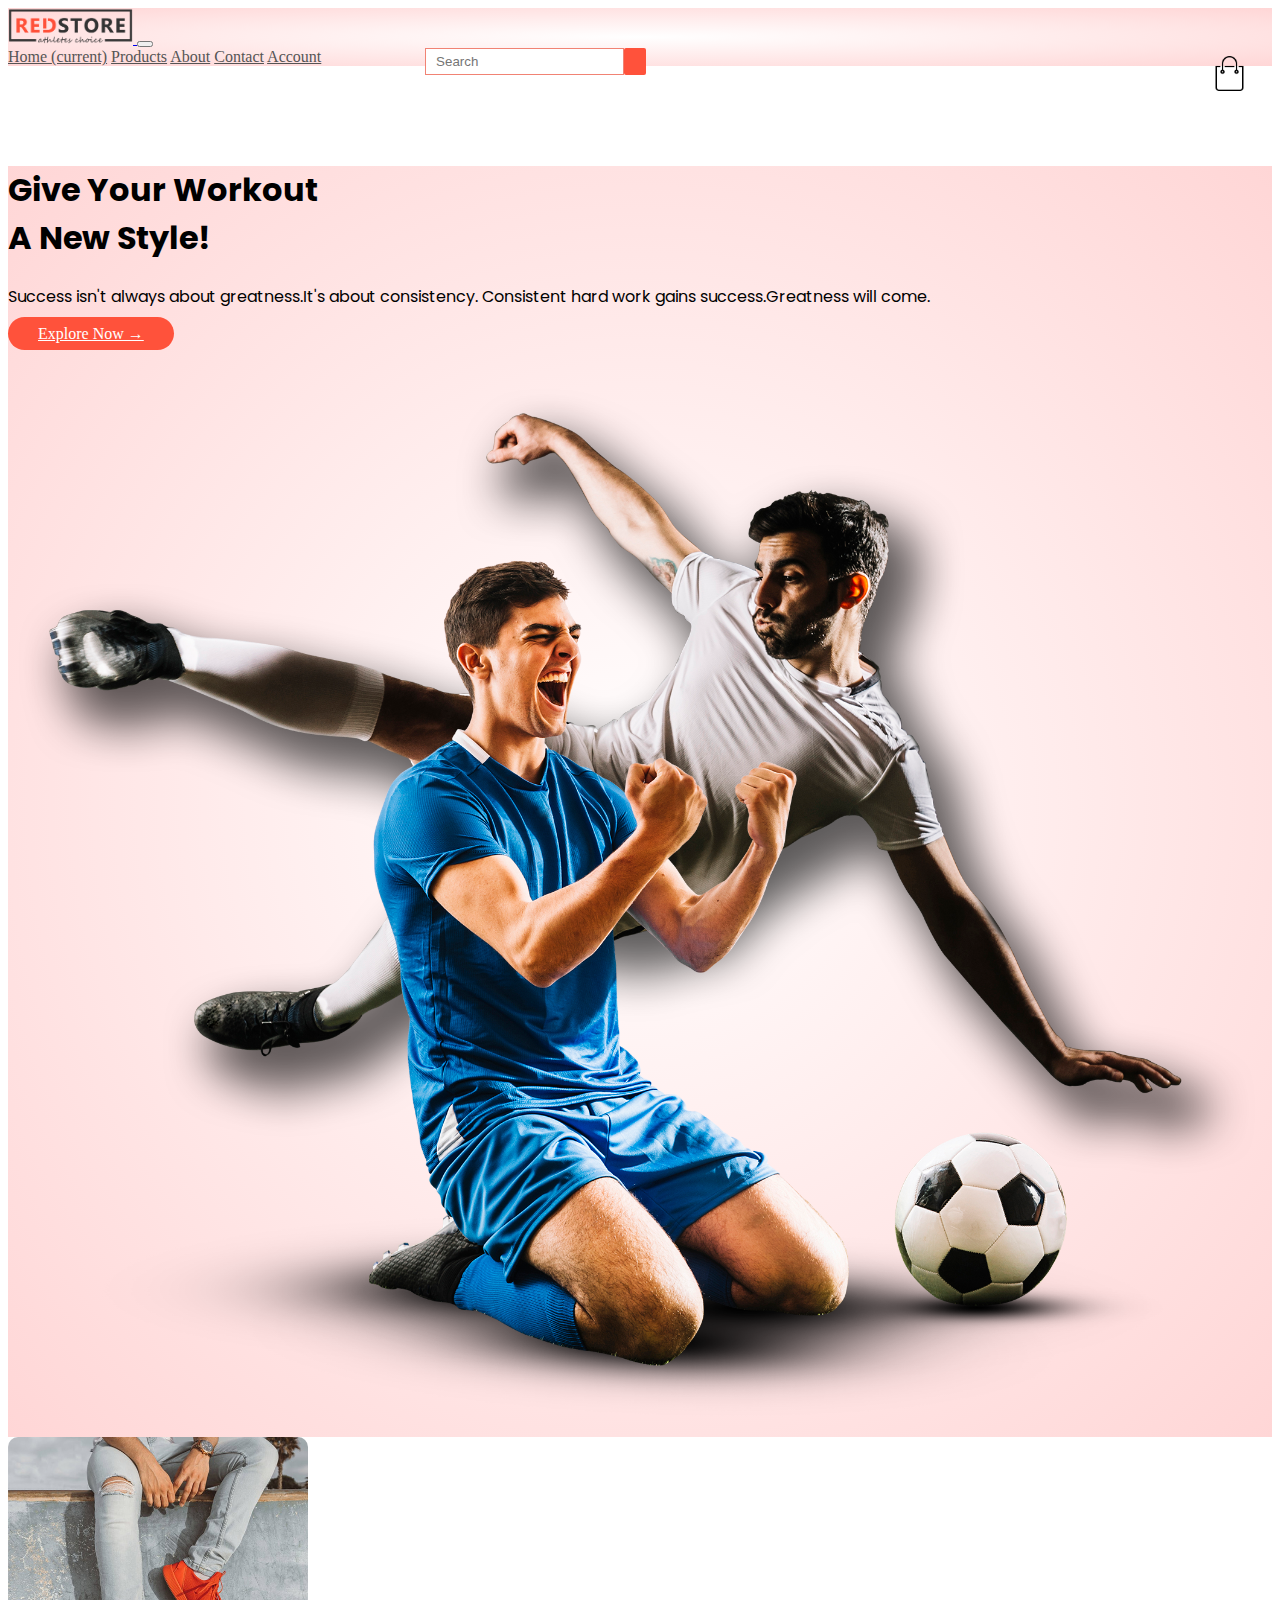
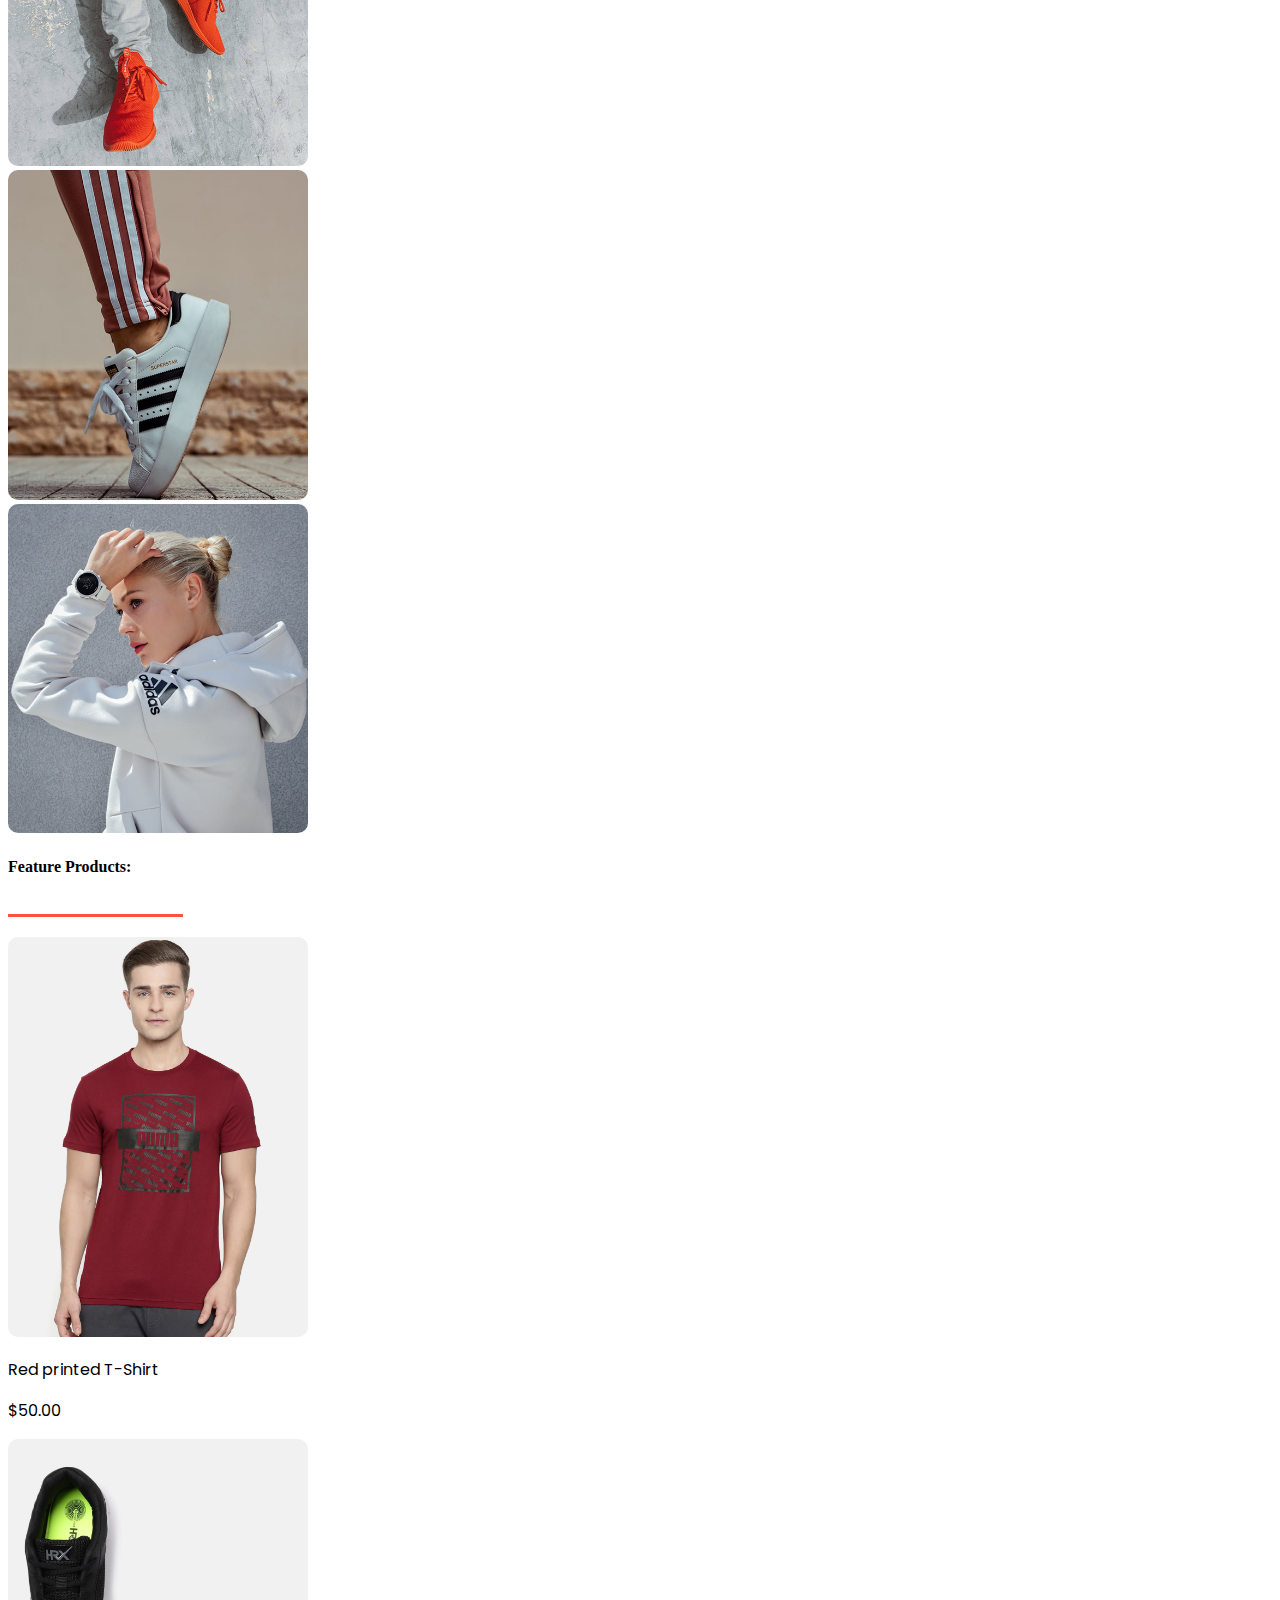
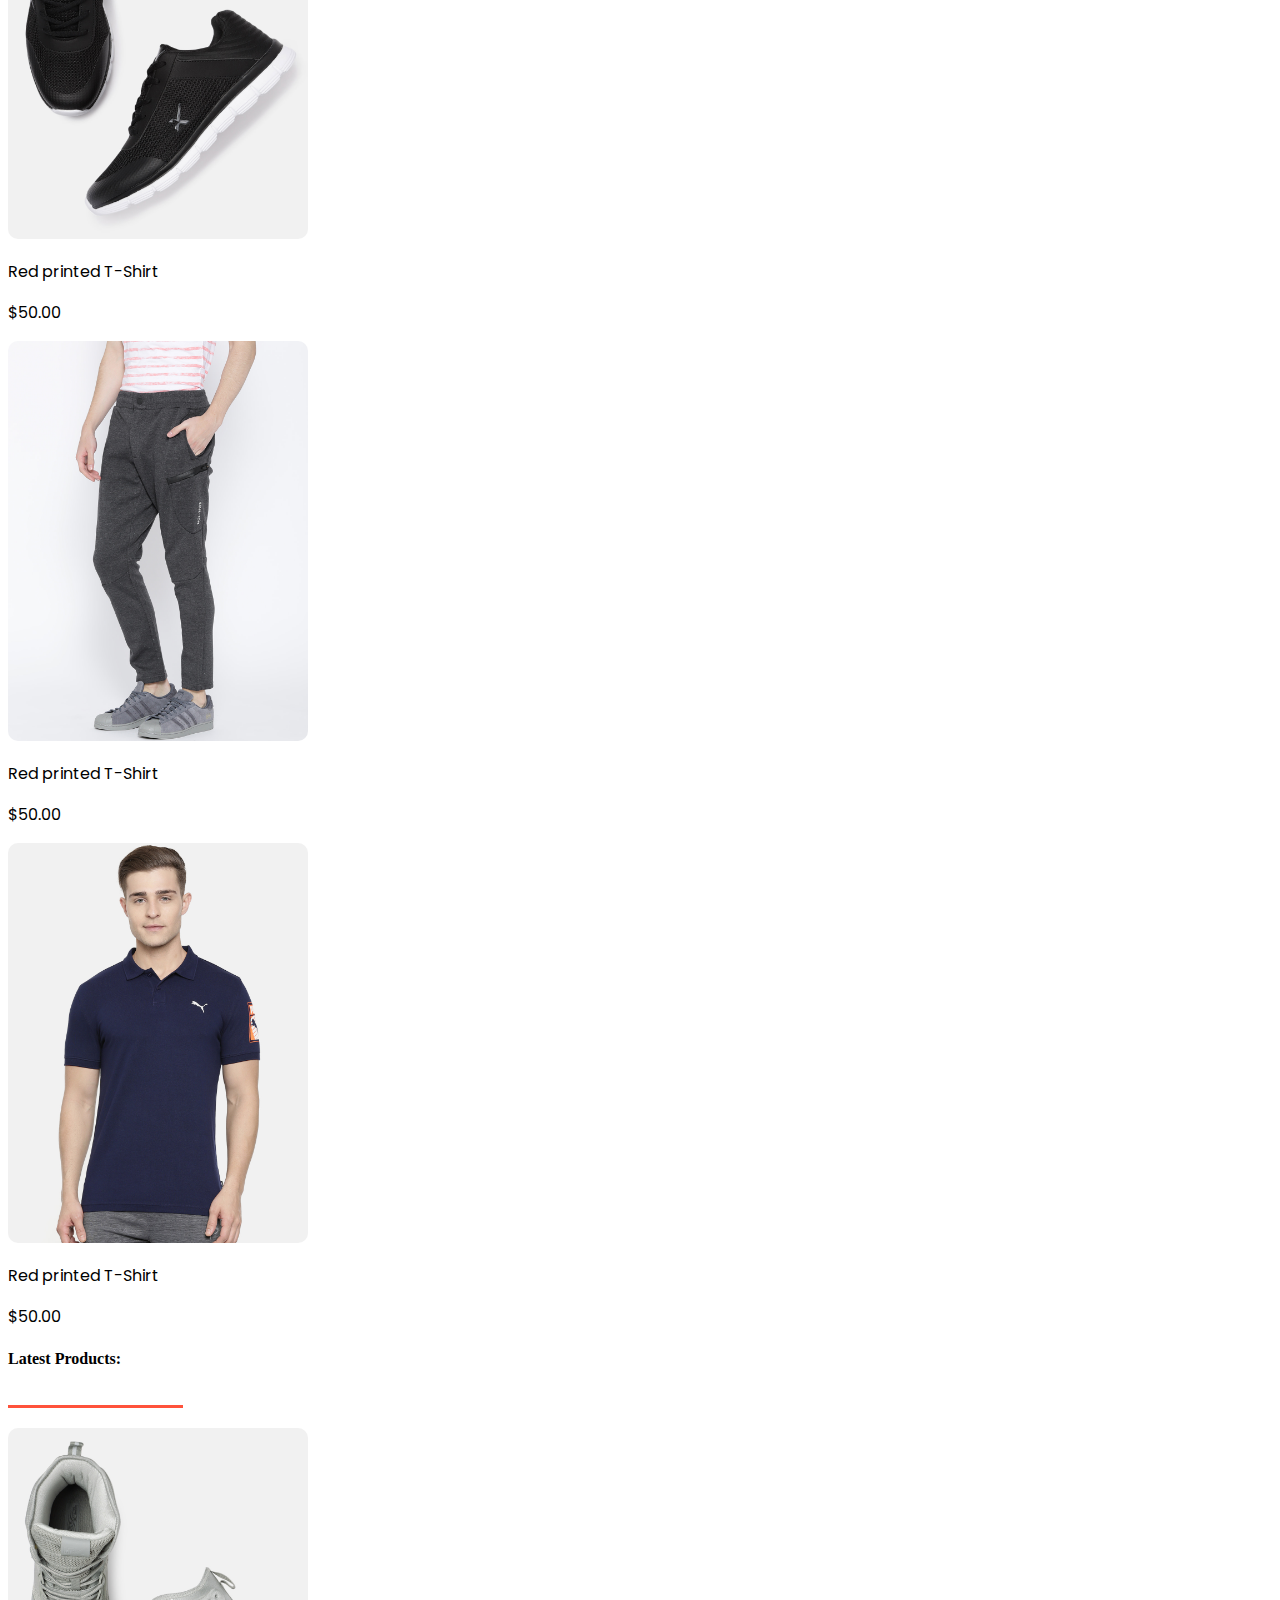
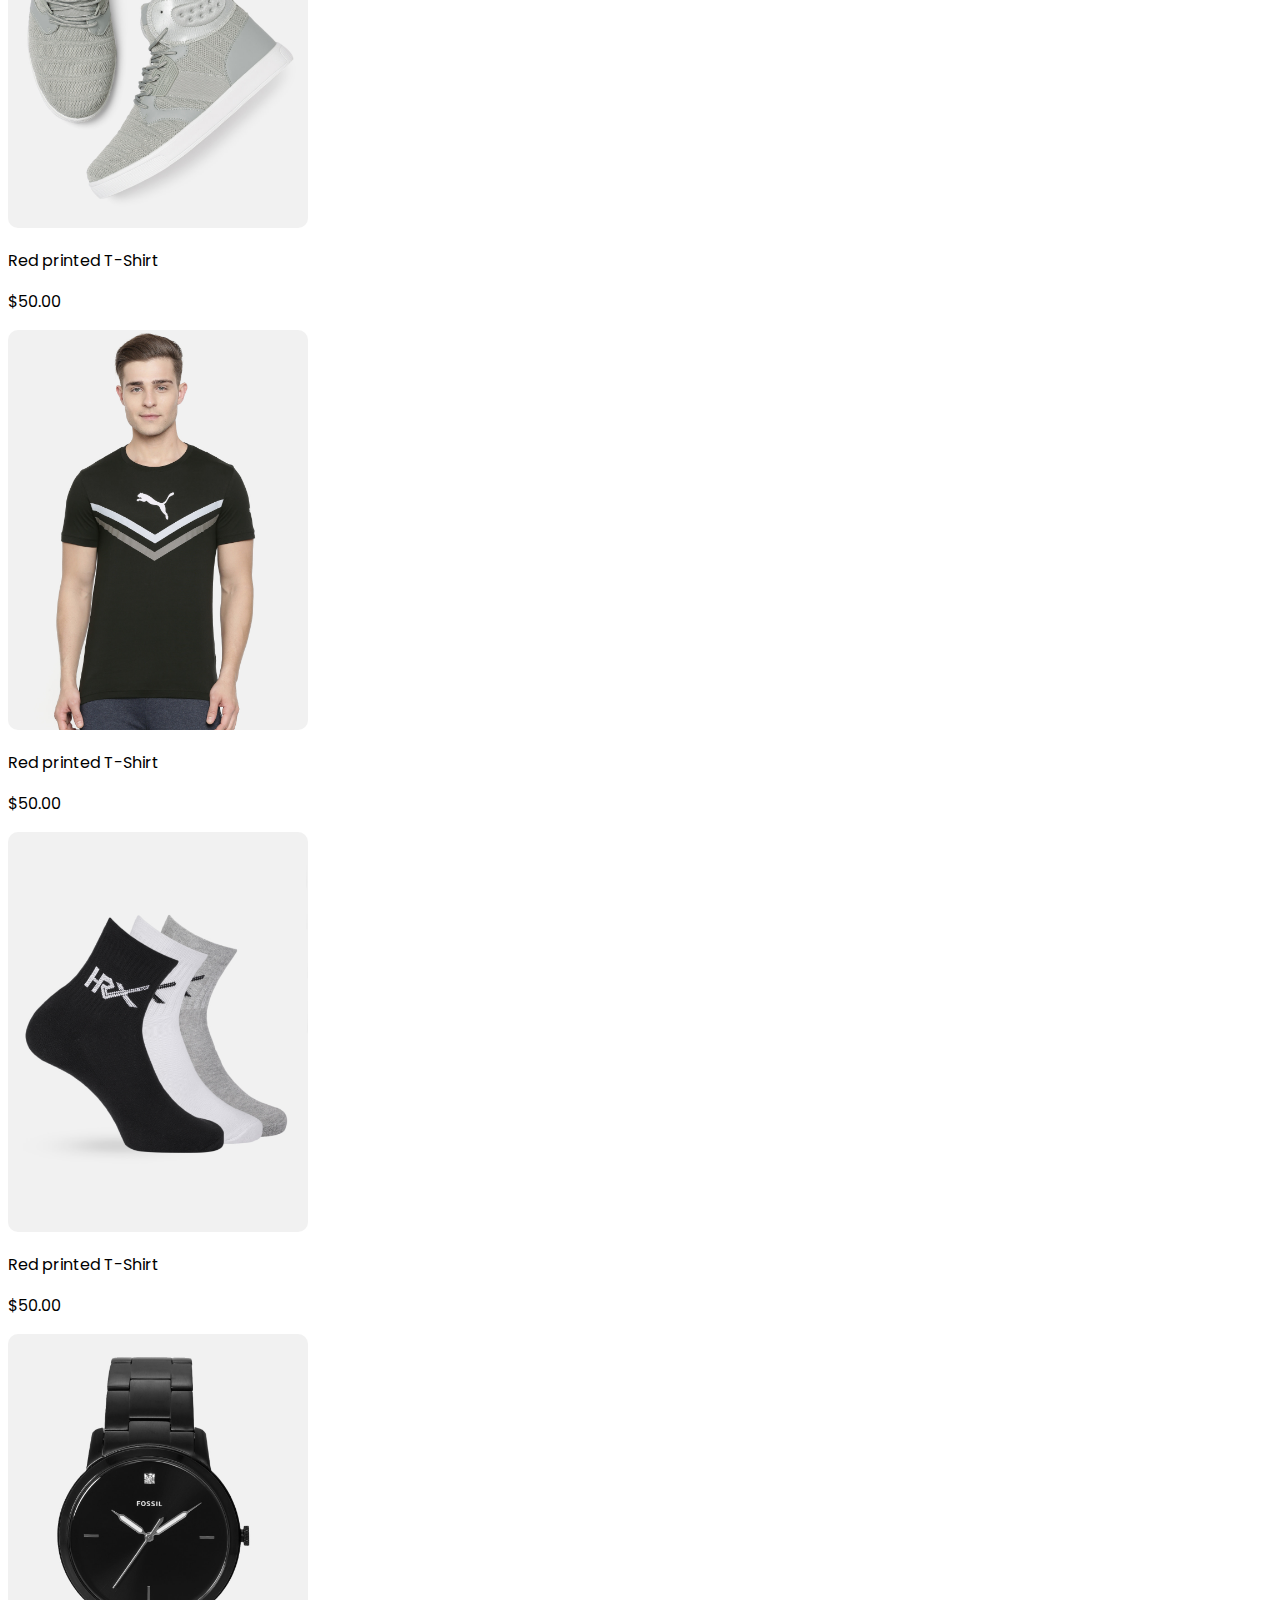
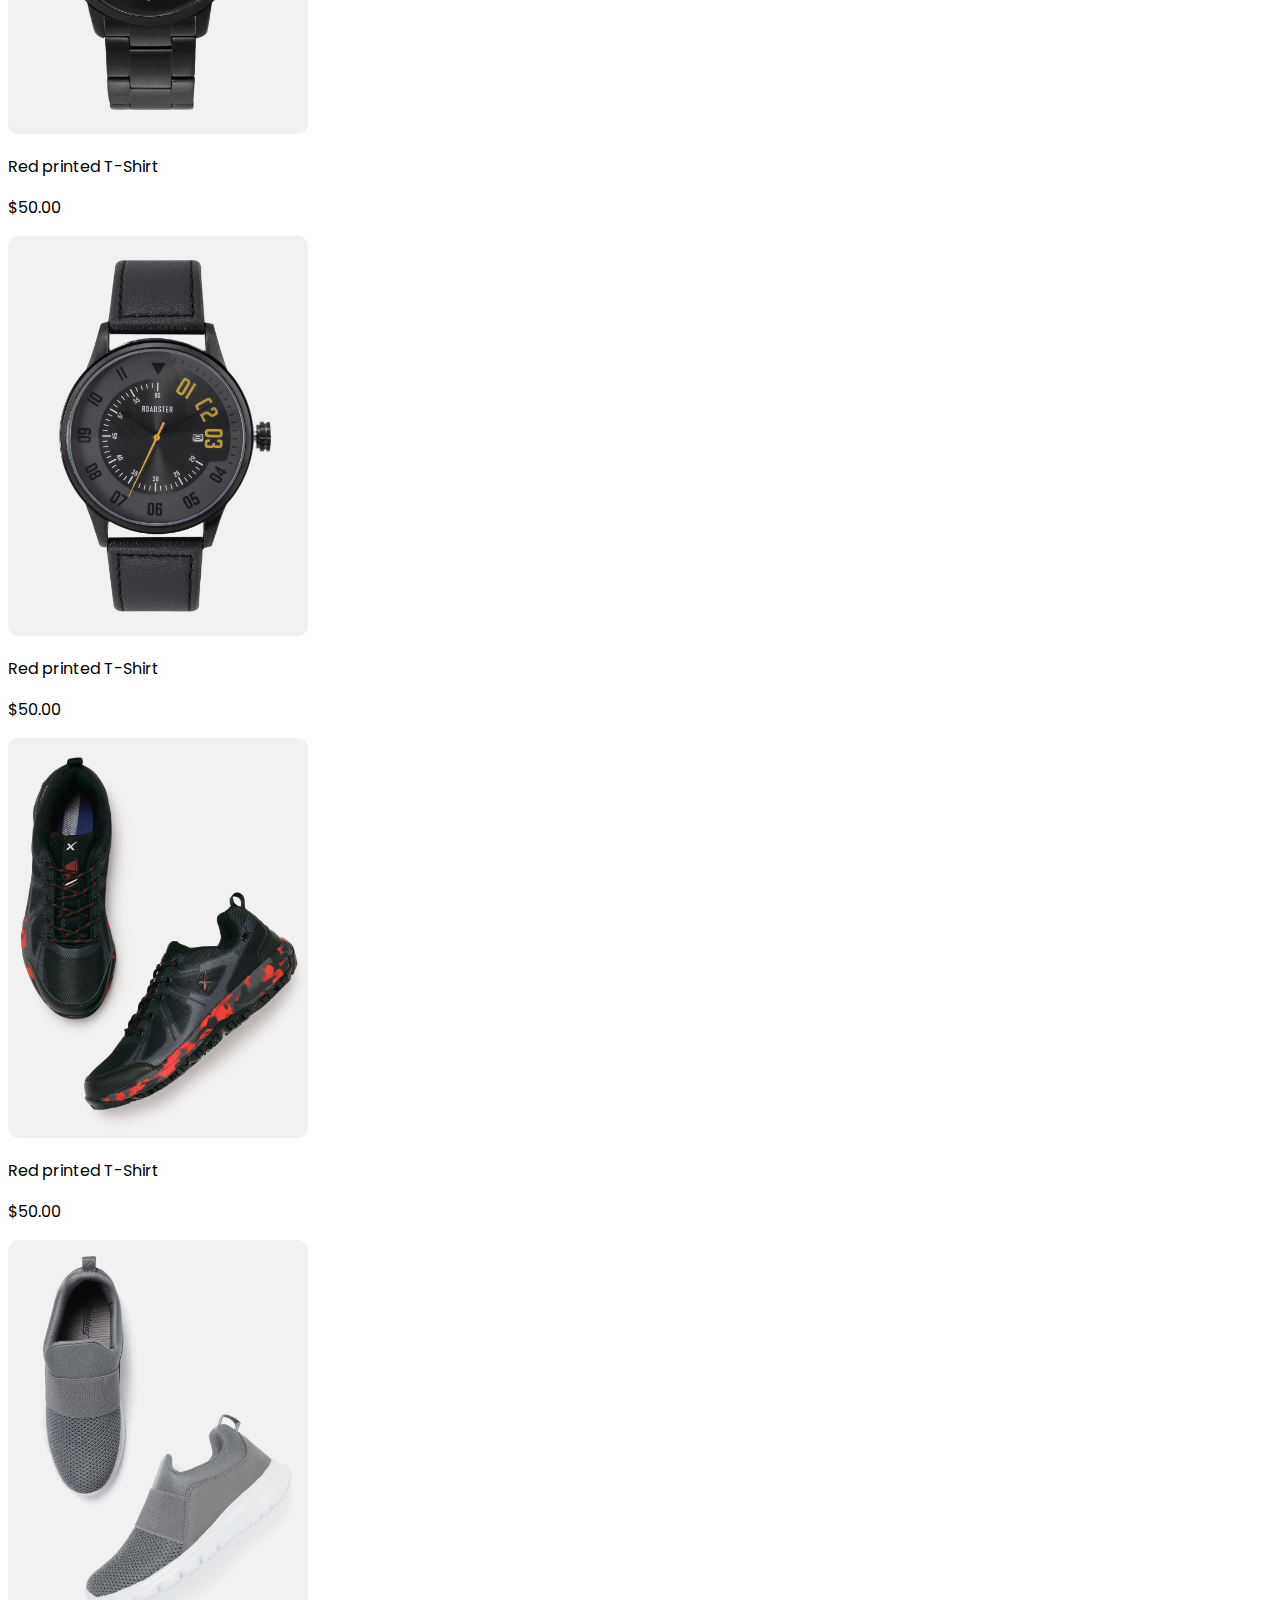
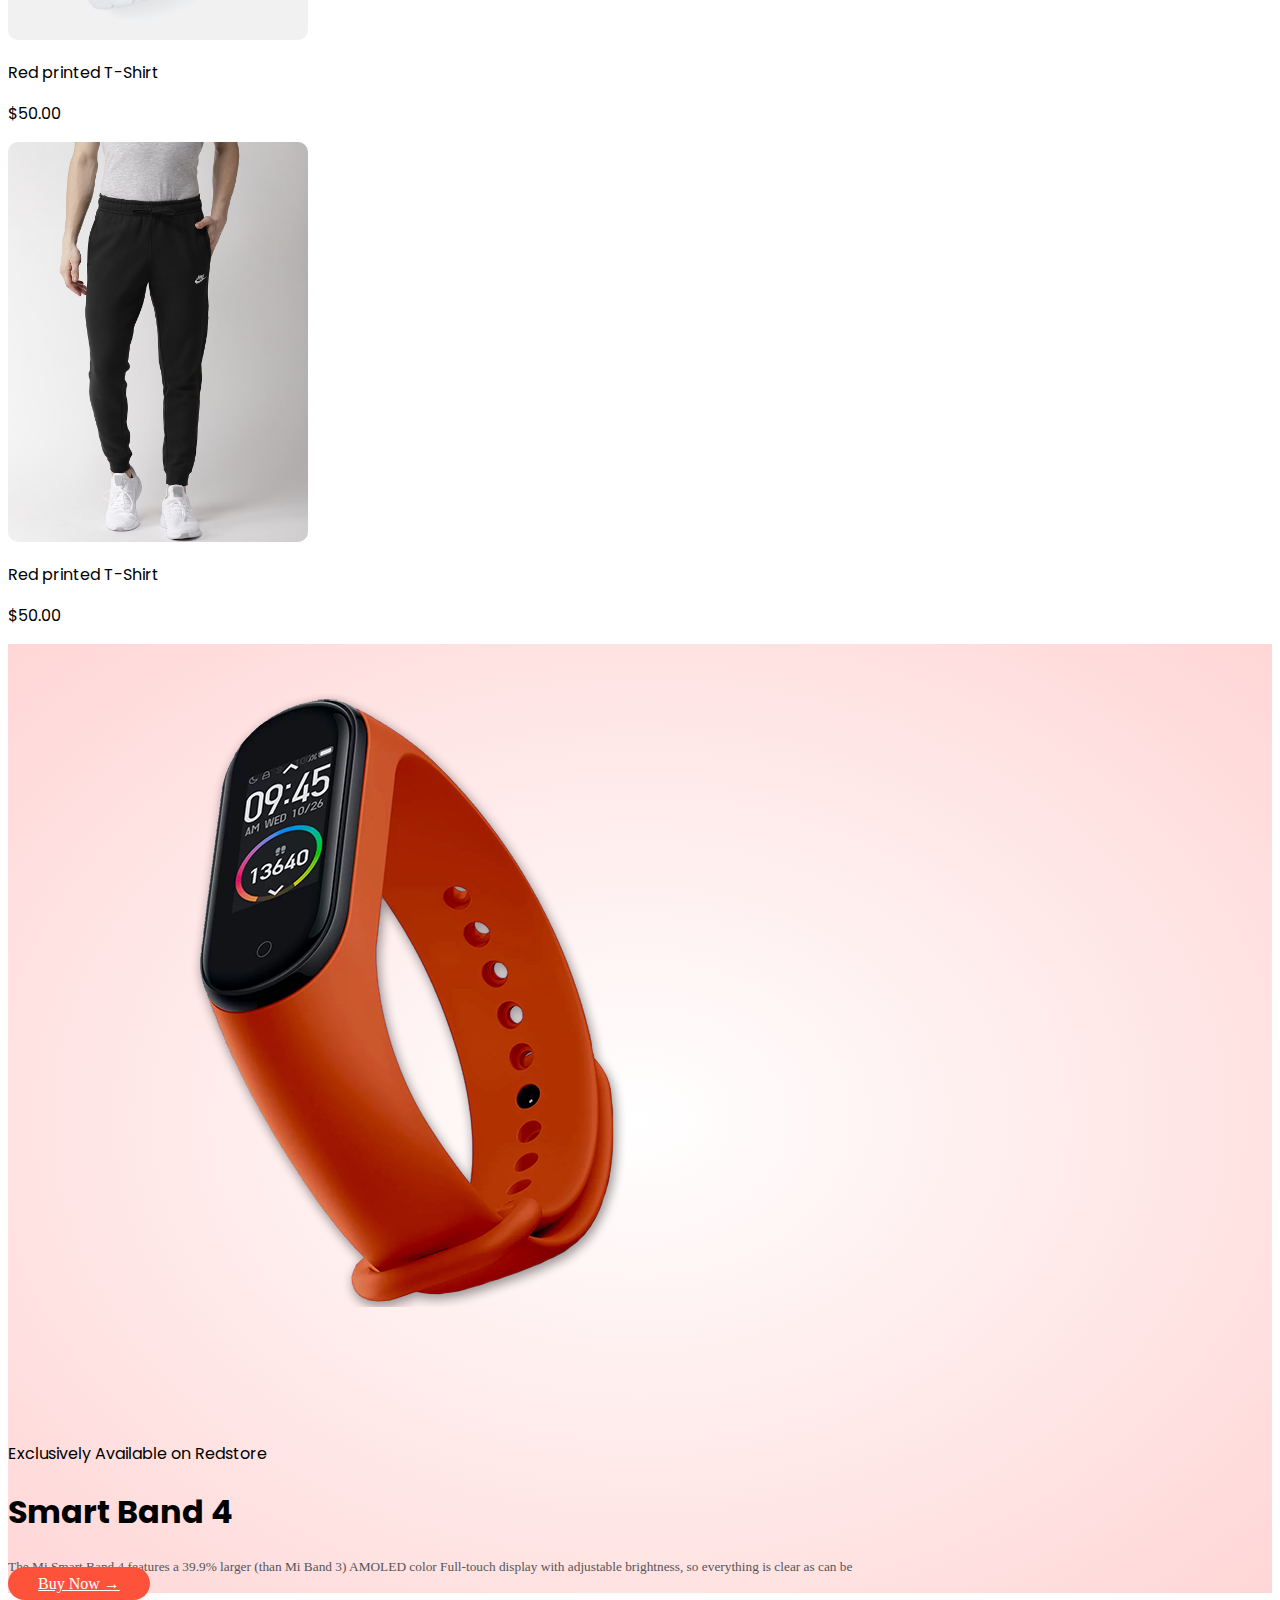
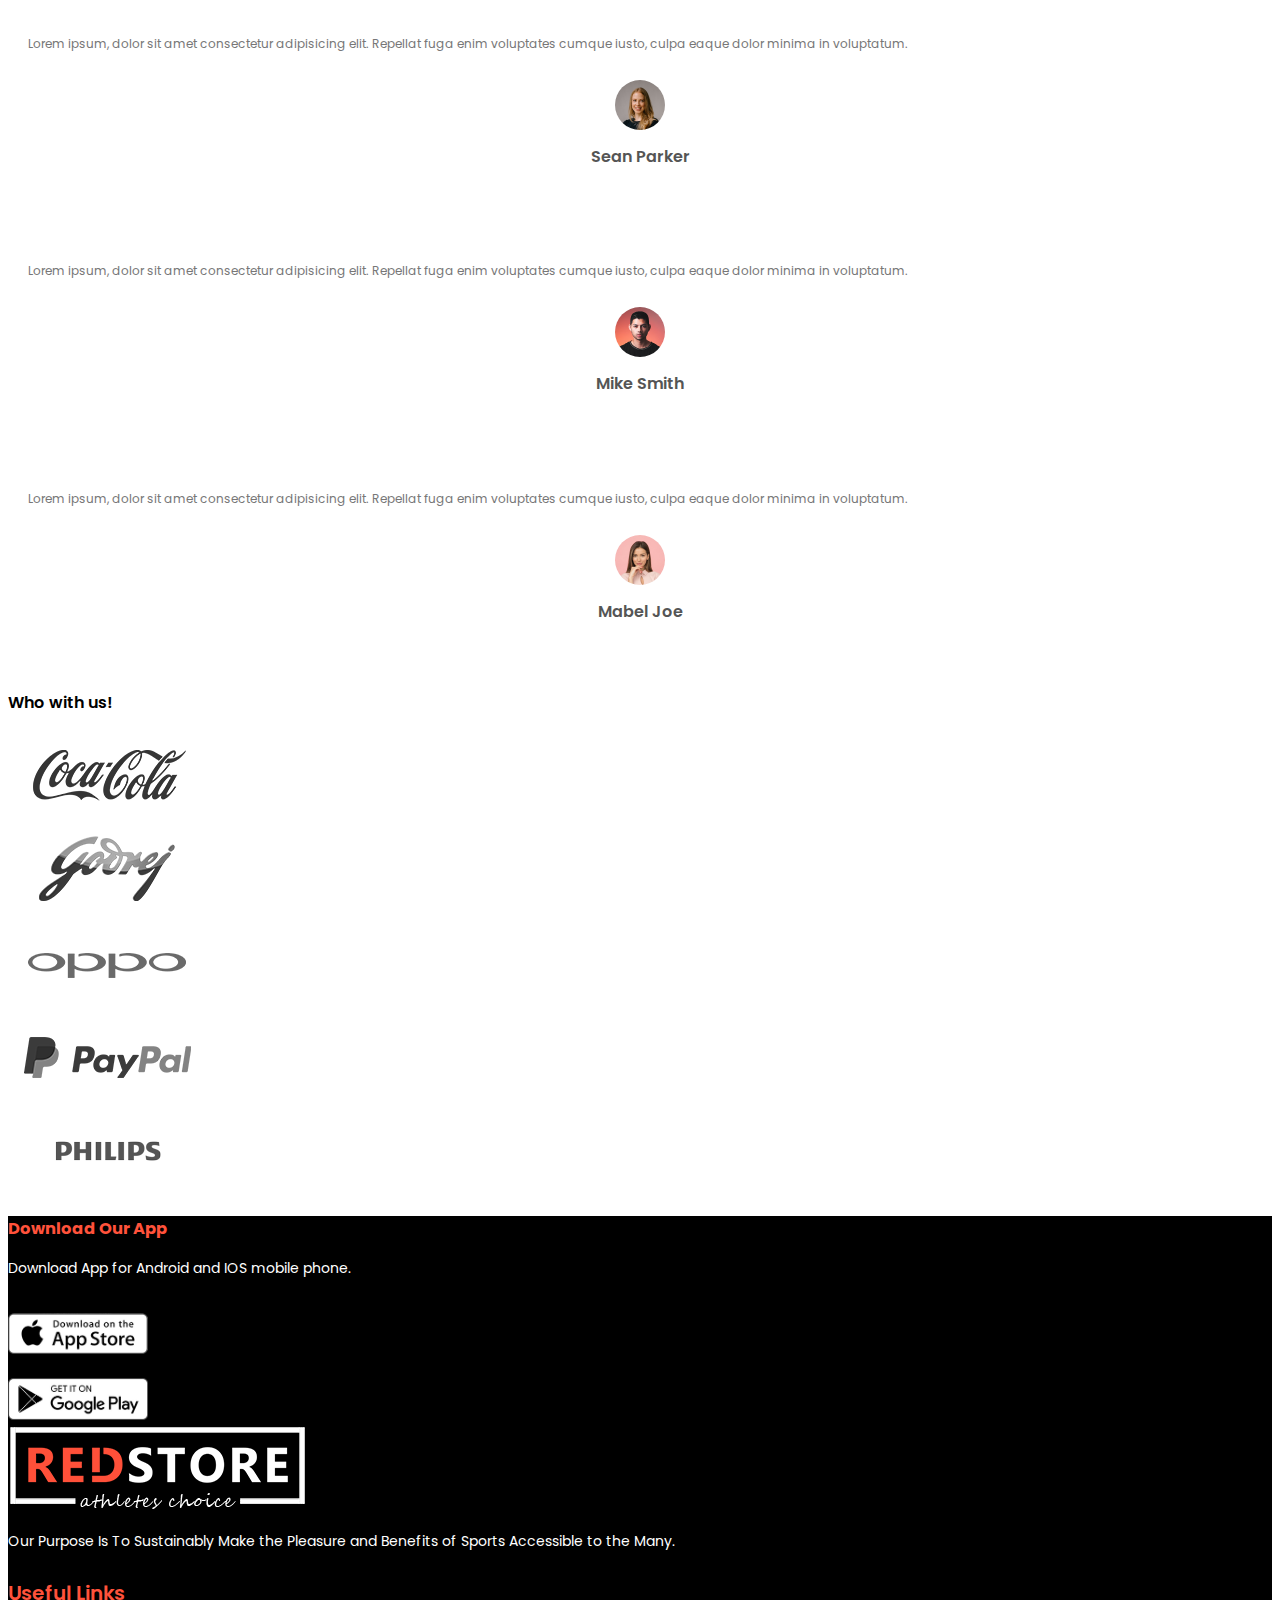
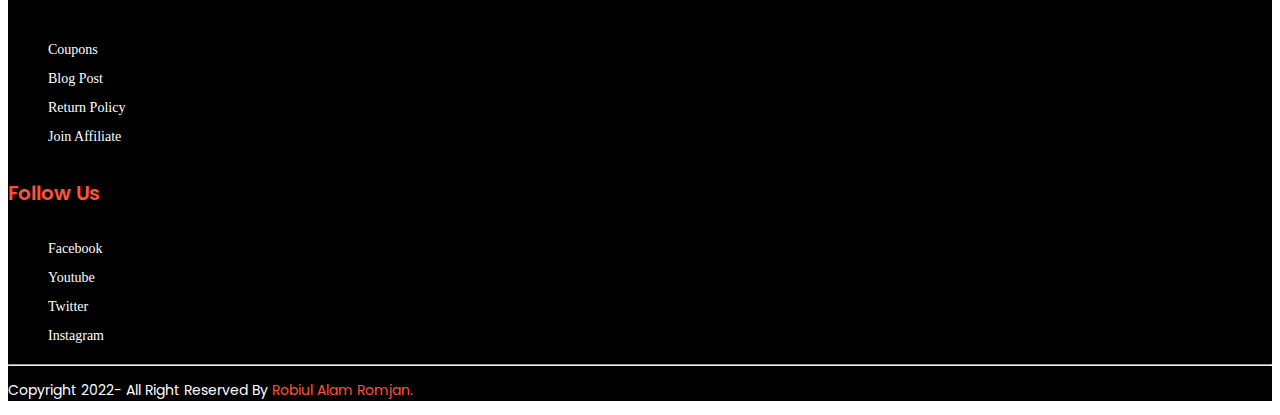
<file: index.html>
<!doctype html>
<html lang="en">
  <head>
    <!-- Required meta tags -->
    <meta charset="utf-8">
    <meta name="viewport" content="width=device-width, initial-scale=1">

    <!-- Bootstrap CSS -->
    <link rel="stylesheet" href="https://stackpath.bootstrapcdn.com/bootstrap/5.0.0-alpha1/css/bootstrap.min.css" integrity="sha384-r4NyP46KrjDleawBgD5tp8Y7UzmLA05oM1iAEQ17CSuDqnUK2+k9luXQOfXJCJ4I" crossorigin="anonymous">
    
    <!-- Font-awesome link -->
    <link rel="stylesheet" href="https://cdnjs.cloudflare.com/ajax/libs/font-awesome/6.1.2/css/all.min.css" integrity="sha512-1sCRPdkRXhBV2PBLUdRb4tMg1w2YPf37qatUFeS7zlBy7jJI8Lf4VHwWfZZfpXtYSLy85pkm9GaYVYMfw5BC1A==" crossorigin="anonymous" referrerpolicy="no-referrer" />
    

    <!-- Custom CSS -->
    <link rel="stylesheet" href="./style.css">
    <link rel="stylesheet" href="./responsive.css">

    <title>Ecommerce Website</title>
  </head>
  <body>

    <!-- /* --------------------------------Home section----------------------------------- */ -->
   <section class="home-section sticky-top">
    <div class="row">
       <div class="col-lg-12">
        <nav class="navbar navbar-expand-lg navbar-light">
            <div class="container">
              <a class="navbar-brand" href="index.html">
                  <img src="./images/logo.png" alt="" width="125px">
              </a>

              <div class="search-btn">
                  <input type="search" class="input-control rounded" placeholder="Search" />
                  <span class=" border-0" id="search-addon">
                    <i class="fas fa-search"></i>
                  </span>
              </div>
             
              <button class="navbar-toggler" type="button" data-toggle="collapse" data-target="#navbarNavAltMarkup" aria-controls="navbarNavAltMarkup" aria-expanded="false" aria-label="Toggle navigation">
                <span class="navbar-toggler-icon"></span>
              </button>
              <div class="collapse navbar-collapse" id="navbarNavAltMarkup">
                <div class="navbar-nav ml-auto">
                  <a class="nav-item nav-link active" href="index.html">Home <span class="sr-only">(current)</span></a>
                  <a class="nav-item nav-link" href="allproduct.html">Products</a>
                  <a class="nav-item nav-link" href="about.html">About</a>
                  <a class="nav-item nav-link" href="contact.html">Contact</a>
                  <a class="nav-item nav-link" href="account.html">Account</a>  
                </div>
              </div>
            </div>

             <div class="menu-chart">
              <a href="shoping-chart.html"><img  src="./images/cart.png"  alt=""/></a>
             </div>
            </nav>
       </div>
    </div>
   </section>
    <section class="home-section">
            <div class="row">
                <div class="col-lg-12">
         
                    <div class="container home-content">
                      <div class="row py-5">
                            <div class="col-lg-6 col-md-6 col-sm-12">
                                <div class="home-left-content">
                                    <h1>Give Your Workout <br> A New Style!</h1>
                                    <p class="font-italic mt-3">Success isn't always about greatness.It's about consistency. Consistent hard work gains success.Greatness will come.</p>
                                    <a class="btn mt-3" href="single-product-detail.html">Explore Now &#8594; </a>
                                </div>
                            </div>
                            <div class="col-lg-6 col-md-6 col-sm-12">
                                <div class="home-right-content">
                                    <img src="./images/image1.png" alt="" width="100%">
                                </div>
                            </div>
                        </div>
                    </div>

                </div>
            </div>
    </section>


    <!-- /* --------------------------------Featured catagory----------------------------------- */ -->

    <section class="catagory-section py-5" id="product">
        <div class="container">
          <div class="row">
            <div class="col-lg-4 col-md-4 col-sm-6">
                <img src="./images/category-1.jpg" alt="">
            </div>
            <div class="col-lg-4 col-md-4 col-sm-6">
                <img src="./images/category-2.jpg" alt="">
            </div>
            <div class="col-lg-4 col-md-4 col-sm-6">
                <img src="./images/category-3.jpg" alt="">
            </div>

            <div class="row featured-products text-center py-5 mt-4">
                <div class="featured-title">
                    <h4>Feature Products:</h4>
                    <div class="under-title">
                        <p></p>
                    </div>
                </div>
                <div class="col-lg-3 col-md-4 col-sm-6 mt-5">
                    <div class="single-featured-product">
                        <img src="./images/product-1.jpg" alt="">
                        <p class="m-0">Red printed T-Shirt</p>
                        <div class="rating">
                            <i class="fa fa-star" aria-hidden="true"></i>
                            <i class="fa fa-star" aria-hidden="true"></i>
                            <i class="fa fa-star" aria-hidden="true"></i>
                            <i class="fa fa-star" aria-hidden="true"></i>
                            <i class="fa-solid fa-star-half-stroke"></i>
                        </div>
                        <p>$50.00</p>
                    </div>
                </div>
                <div class="col-lg-3 col-md-4 col-sm-6 mt-5">
                    <div class="single-featured-product">
                        <img src="./images/product-2.jpg" alt="">
                        <p class="m-0">Red printed T-Shirt</p>
                        <div class="rating">
                            <i class="fa fa-star" aria-hidden="true"></i>
                            <i class="fa fa-star" aria-hidden="true"></i>
                            <i class="fa fa-star" aria-hidden="true"></i>
                            <i class="fa fa-star" aria-hidden="true"></i>
                            <i class="fa fa-star" aria-hidden="true"></i>              
                        </div>
                        <p>$50.00</p>
                    </div>
                </div>
                <div class="col-lg-3 col-md-4 col-sm-6 mt-5">
                    <div class="single-featured-product">
                        <img src="./images/product-3.jpg" alt="">
                        <p class="m-0">Red printed T-Shirt</p>
                        <div class="rating">
                            <i class="fa fa-star" aria-hidden="true"></i>
                            <i class="fa fa-star" aria-hidden="true"></i>
                            <i class="fa fa-star" aria-hidden="true"></i>
                            <i class="fa fa-star" aria-hidden="true"></i>
                        </div>
                        <p>$50.00</p>
                    </div>
                </div>
                <div class="col-lg-3 col-md-4 col-sm-6 mt-5">
                    <div class="single-featured-product">
                        <img src="./images/product-4.jpg" alt="">
                        <p class="m-0">Red printed T-Shirt</p>
                        <div class="rating">
                            <i class="fa fa-star" aria-hidden="true"></i>
                            <i class="fa fa-star" aria-hidden="true"></i>
                            <i class="fa fa-star" aria-hidden="true"></i>
                            <i class="fa fa-star" aria-hidden="true"></i>
                            <i class="fa-solid fa-star-half-stroke"></i>
                        </div>
                        <p>$50.00</p>
                    </div>
                </div>
            </div>

            <div class="row featured-products latest-products text-center py-5 mt-4">
                <div class="featured-title">
                    <h4>Latest Products:</h4>
                    <div class="under-title">
                        <p></p>
                    </div>
                </div>
                <div class="col-lg-3 col-md-4 col-sm-6 mt-5">
                    <div class="single-featured-product">
                        <img src="./images/product-5.jpg" alt="">
                        <p class="m-0">Red printed T-Shirt</p>
                        <div class="rating">
                            <i class="fa fa-star" aria-hidden="true"></i>
                            <i class="fa fa-star" aria-hidden="true"></i>
                            <i class="fa fa-star" aria-hidden="true"></i>
                            <i class="fa fa-star" aria-hidden="true"></i>
                            <i class="fa-solid fa-star-half-stroke"></i>
                        </div>
                        <p>$50.00</p>
                    </div>
                </div>
                <div class="col-lg-3 col-md-4 col-sm-6 mt-5">
                    <div class="single-featured-product">
                        <img src="./images/product-6.jpg" alt="">
                        <p class="m-0">Red printed T-Shirt</p>
                        <div class="rating">
                            <i class="fa fa-star" aria-hidden="true"></i>
                            <i class="fa fa-star" aria-hidden="true"></i>
                            <i class="fa fa-star" aria-hidden="true"></i>
                            <i class="fa fa-star" aria-hidden="true"></i>
                            <i class="fa fa-star" aria-hidden="true"></i>              
                        </div>
                        <p>$50.00</p>
                    </div>
                </div>
                <div class="col-lg-3 col-md-4 col-sm-6 mt-5">
                    <div class="single-featured-product">
                        <img src="./images/product-7.jpg" alt="">
                        <p class="m-0">Red printed T-Shirt</p>
                        <div class="rating">
                            <i class="fa fa-star" aria-hidden="true"></i>
                            <i class="fa fa-star" aria-hidden="true"></i>
                            <i class="fa fa-star" aria-hidden="true"></i>
                            <i class="fa fa-star" aria-hidden="true"></i>
                        </div>
                        <p>$50.00</p>
                    </div>
                </div>
                <div class="col-lg-3 col-md-4 col-sm-6 mt-5">
                    <div class="single-featured-product">
                        <img src="./images/product-8.jpg" alt="">
                        <p class="m-0">Red printed T-Shirt</p>
                        <div class="rating">
                            <i class="fa fa-star" aria-hidden="true"></i>
                            <i class="fa fa-star" aria-hidden="true"></i>
                            <i class="fa fa-star" aria-hidden="true"></i>
                            <i class="fa fa-star" aria-hidden="true"></i>
                            <i class="fa-solid fa-star-half-stroke"></i>
                        </div>
                        <p>$50.00</p>
                    </div>
                </div>
                <div class="col-lg-3 col-md-4 col-sm-6 mt-5">
                    <div class="single-featured-product">
                        <img src="./images/product-9.jpg" alt="">
                        <p class="m-0">Red printed T-Shirt</p>
                        <div class="rating">
                            <i class="fa fa-star" aria-hidden="true"></i>
                            <i class="fa fa-star" aria-hidden="true"></i>
                            <i class="fa fa-star" aria-hidden="true"></i>
                            <i class="fa fa-star" aria-hidden="true"></i>
                            <i class="fa-solid fa-star-half-stroke"></i>
                        </div>
                        <p>$50.00</p>
                    </div>
                </div>
                <div class="col-lg-3 col-md-4 col-sm-6 mt-5">
                    <div class="single-featured-product">
                        <img src="./images/product-10.jpg" alt="">
                        <p class="m-0">Red printed T-Shirt</p>
                        <div class="rating">
                            <i class="fa fa-star" aria-hidden="true"></i>
                            <i class="fa fa-star" aria-hidden="true"></i>
                            <i class="fa fa-star" aria-hidden="true"></i>
                            <i class="fa fa-star" aria-hidden="true"></i>
                            <i class="fa-solid fa-star-half-stroke"></i>
                        </div>
                        <p>$50.00</p>
                    </div>
                </div>
                <div class="col-lg-3 col-md-4 col-sm-6 mt-5">
                    <div class="single-featured-product">
                        <img src="./images/product-11.jpg" alt="">
                        <p class="m-0">Red printed T-Shirt</p>
                        <div class="rating">
                            <i class="fa fa-star" aria-hidden="true"></i>
                            <i class="fa fa-star" aria-hidden="true"></i>
                            <i class="fa fa-star" aria-hidden="true"></i>
                            <i class="fa fa-star" aria-hidden="true"></i>
                            <i class="fa-solid fa-star-half-stroke"></i>
                        </div>
                        <p>$50.00</p>
                    </div>
                </div>
                <div class="col-lg-3 col-md-4 col-sm-6 mt-5">
                    <div class="single-featured-product">
                        <img src="./images/product-12.jpg" alt="">
                        <p class="m-0">Red printed T-Shirt</p>
                        <div class="rating">
                            <i class="fa fa-star" aria-hidden="true"></i>
                            <i class="fa fa-star" aria-hidden="true"></i>
                            <i class="fa fa-star" aria-hidden="true"></i>
                            <i class="fa fa-star" aria-hidden="true"></i>
                            <i class="fa-solid fa-star-half-stroke"></i>
                        </div>
                        <p>$50.00</p>
                    </div>
                </div>
            </div>
          </div>
        </div>
    </section>


     <!-- /* --------------------------------Offer products----------------------------------- */ -->

     <section class="offer-product">
        <div class="container">
            <div class="row offer">
                <div class="col-lg-6 col-md-6 col-sm-12">
                    <div class="offer-product-image">
                        <img src="./images/exclusive.png" alt="">
                    </div>
                </div>
                <div class="col-lg-6 col-md-6 col-sm-12">
                    <div class="offer-products-details py-5">
                        <p>Exclusively Available on Redstore</p>
                        <h1>Smart Band 4</h1>
                        <small>The Mi Smart Band 4 features a 39.9% larger (than Mi Band 3) AMOLED color Full-touch display with adjustable brightness, so everything is clear as can be</small>
                        <div><a class="btn mt-3" href="">Buy Now &#8594; </a></div>
                    </div>
                </div>
            </div>
        </div>
     </section>


 <!-- /* --------------------------------Testimonial section----------------------------------- */ -->
     
    <section class="testimonial py-5">
        <div class="container">
            <div class="row">
                <div class="col-lg-4">
                    <div class="testimonial-col shadow-lg">
                        <i class="fa fa-quote-left" aria-hidden="true"></i>
                        <p>Lorem ipsum, dolor sit amet consectetur adipisicing elit. Repellat fuga enim voluptates cumque iusto, culpa eaque dolor minima in voluptatum.</p>
                        <div class="rating">
                            <i class="fa fa-star" aria-hidden="true"></i>
                            <i class="fa fa-star" aria-hidden="true"></i>
                            <i class="fa fa-star" aria-hidden="true"></i>
                            <i class="fa fa-star" aria-hidden="true"></i>
                            <i class="fa-solid fa-star-half-stroke"></i>
                        </div>
                        <img src="./images/user-1.png" alt="">
                        <h4>Sean Parker</h4>
                    </div>
                </div>
                <div class="col-lg-4">
                    <div class="testimonial-col shadow-lg">
                        <i class="fa fa-quote-left" aria-hidden="true"></i>
                        <p>Lorem ipsum, dolor sit amet consectetur adipisicing elit. Repellat fuga enim voluptates cumque iusto, culpa eaque dolor minima in voluptatum.</p>
                        <div class="rating ">
                            <i class="fa fa-star" aria-hidden="true"></i>
                            <i class="fa fa-star" aria-hidden="true"></i>
                            <i class="fa fa-star" aria-hidden="true"></i>
                            <i class="fa fa-star" aria-hidden="true"></i>
                            <i class="fa-solid fa-star-half-stroke"></i>
                        </div>
                        <img src="./images/user-2.png" alt="">
                        <h4>Mike Smith</h4>
                    </div>
                </div>
                <div class="col-lg-4">
                    <div class="testimonial-col shadow-lg">
                        <i class="fa fa-quote-left" aria-hidden="true"></i>
                        <p>Lorem ipsum, dolor sit amet consectetur adipisicing elit. Repellat fuga enim voluptates cumque iusto, culpa eaque dolor minima in voluptatum.</p>
                        <div class="rating">
                            <i class="fa fa-star" aria-hidden="true"></i>
                            <i class="fa fa-star" aria-hidden="true"></i>
                            <i class="fa fa-star" aria-hidden="true"></i>
                            <i class="fa fa-star" aria-hidden="true"></i>
                            <i class="fa-solid fa-star-half-stroke"></i>
                        </div>
                        <img src="./images/user-3.png" alt="">
                        <h4>Mabel Joe</h4>
                    </div>
                </div>
            </div>
        </div>
    </section>



     <!-- /* --------------------------------Brands section----------------------------------- */ -->

     <section class="brands py-5">
        <div class="container">
            <div class="row">
                <h4 class="text-center">Who with us!</h4>
                <div class="col-lg-1"></div>
                <div class="col-lg-2 col-md-4 col-sm-3 brands-col">
                    <img src="./images/logo-coca-cola.png" alt="">
                </div>
                <div class="col-lg-2 col-md-4 col-sm-3 brands-col">
                    <img src="./images/logo-godrej.png" alt="">
                </div>
                <div class="col-lg-2 col-md-4 col-sm-3 brands-col">
                    <img src="./images/logo-oppo.png" alt="">
                </div>
                <div class="col-lg-2 col-md-4 col-sm-3 brands-col">
                    <img src="./images/logo-paypal.png" alt="">
                </div>
                <div class="col-lg-2 col-md-4 col-sm-3 brands-col">
                    <img src="./images/logo-philips.png" alt="">
                </div>
                <div class="col-lg-1"></div>
            </div>
        </div>
     </section>


     <!-- /* --------------------------------Fotter section----------------------------------- */ -->

     <section class="fotter mt-5">
        <div class="container">
            <div class="row">
                <div class="col-lg-4 col-md-4  col-sm-4 footer-part">
                    <div class="fotter-part1 py-5">
                        <h3>Download Our App</h3>
                        <p>Download App for Android and IOS mobile phone.</p>
                        <div class="app-logo ">
                            <div class="row">
                                <div class="col-lg-6 col-md-6 col-sm-6 logo-1">
                                    <img src="./images/app-store.png" alt="">
                                </div>
                                <div class="col-lg-6 col-md-6- col-sm-6 logo-1">
                                    <a href="https://play.google.com/store/apps/details?id=com.redstor.client&hl=en&gl=US"><img src="./images/play-store.png" alt=""></a>  
                                </div>
                            </div>
                        </div>
                    </div>
                </div>
                <div class="col-lg-4 col-md-4 col-sm-4 footer-part">
                    <div class="fotter-part2 py-5">
                        <img src="./images/logo-white.png" alt="">
                        <p class="mt-3">Our Purpose Is To Sustainably Make the Pleasure and Benefits of Sports Accessible to the Many.</p>
                    </div>
                </div>
                <div class="col-lg-2 col-md-2 col-sm-2 footer-part">
                    <div class="fotter-part3 py-5">
                        <h4>Useful Links</h4>
                        <ul>
                            <li>Coupons</li>
                            <li>Blog Post</li>
                            <li>Return Policy</li>
                            <li>Join Affiliate</li>
                        </ul>
                    </div>
                </div>
                <div class="col-lg-2 col-md-2 col-sm-2 footer-part">
                    <div class="fotter-part4 py-5">
                        <h4>Follow Us</h4>
                        <ul>
                            <li>Facebook</li>
                            <li>Youtube</li>
                            <li>Twitter</li>
                            <li>Instagram</li>
                        </ul>
                    </div>
                </div>
                <hr>
                <div class="copyright text-center">
                    <p>Copyright 2022- All Right Reserved By <span>Robiul Alam Romjan.</span></p>
                </div>
            </div>
        </div>
     </section>

    
      

    <!-- Optional JavaScript -->
    <!-- Popper.js first, then Bootstrap JS -->
    <script src="https://cdn.jsdelivr.net/npm/popper.js@1.16.0/dist/umd/popper.min.js" integrity="sha384-Q6E9RHvbIyZFJoft+2mJbHaEWldlvI9IOYy5n3zV9zzTtmI3UksdQRVvoxMfooAo" crossorigin="anonymous"></script>
    <script src="https://stackpath.bootstrapcdn.com/bootstrap/5.0.0-alpha1/js/bootstrap.min.js" integrity="sha384-oesi62hOLfzrys4LxRF63OJCXdXDipiYWBnvTl9Y9/TRlw5xlKIEHpNyvvDShgf/" crossorigin="anonymous"></script>
  </body>
</html>
</file>
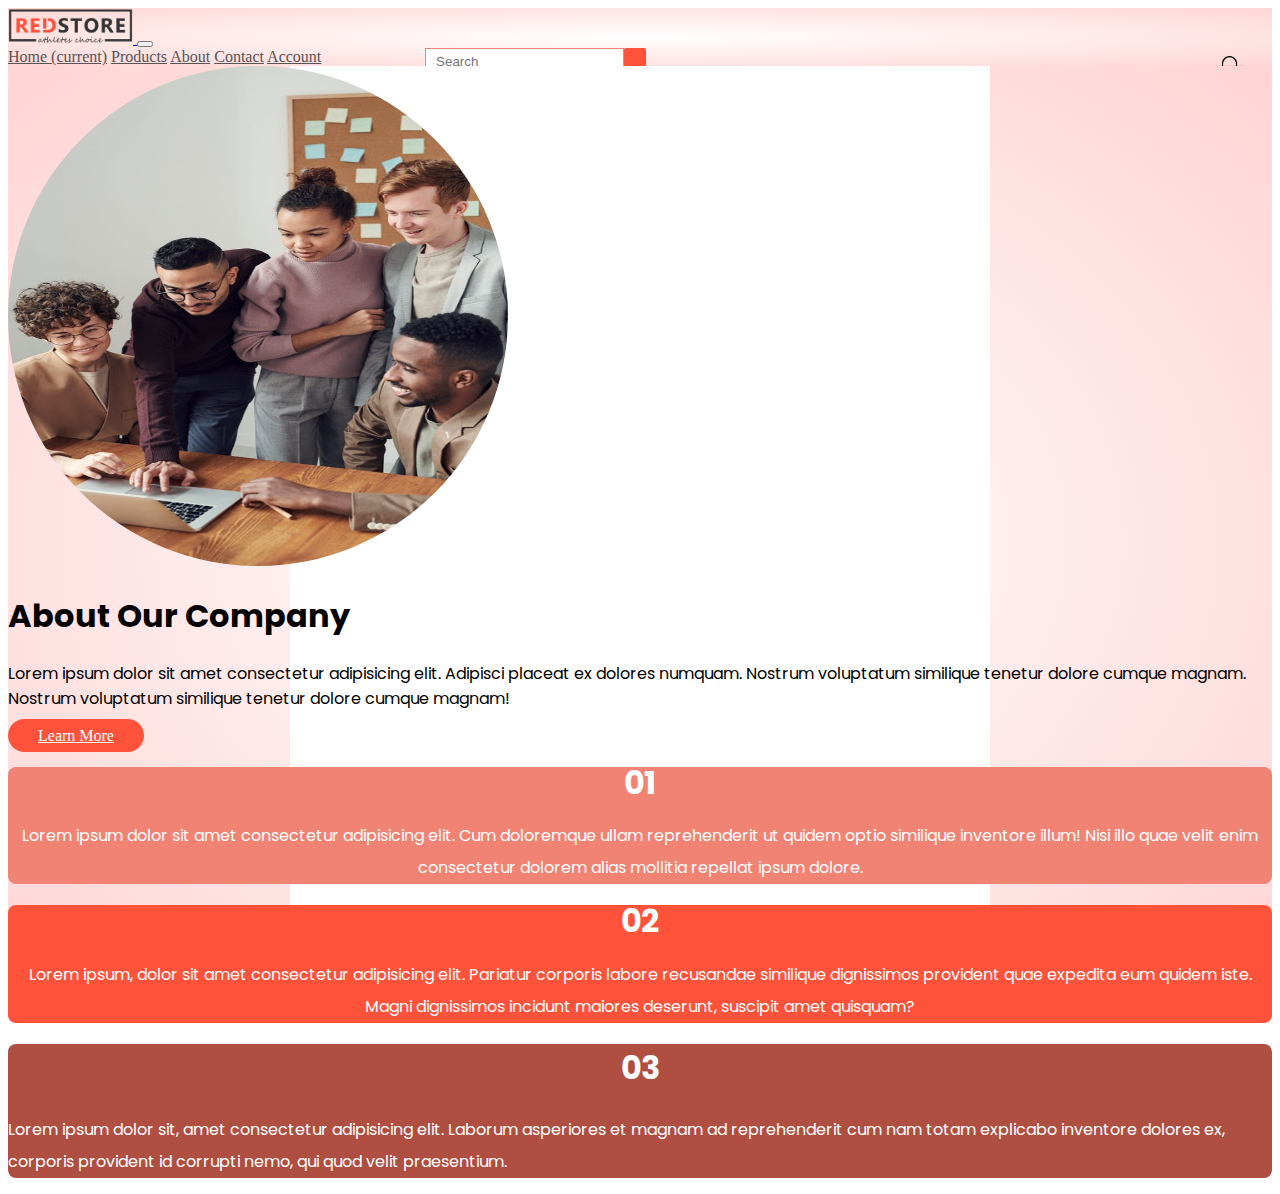
<file: about.html>
<!doctype html>
<html lang="en">
  <head>
    <!-- Required meta tags -->
    <meta charset="utf-8">
    <meta name="viewport" content="width=device-width, initial-scale=1">

    <!-- Bootstrap CSS -->
    <link rel="stylesheet" href="https://stackpath.bootstrapcdn.com/bootstrap/5.0.0-alpha1/css/bootstrap.min.css" integrity="sha384-r4NyP46KrjDleawBgD5tp8Y7UzmLA05oM1iAEQ17CSuDqnUK2+k9luXQOfXJCJ4I" crossorigin="anonymous">
    
    <!-- Font-awesome link -->
    <link rel="stylesheet" href="https://cdnjs.cloudflare.com/ajax/libs/font-awesome/6.1.2/css/all.min.css" integrity="sha512-1sCRPdkRXhBV2PBLUdRb4tMg1w2YPf37qatUFeS7zlBy7jJI8Lf4VHwWfZZfpXtYSLy85pkm9GaYVYMfw5BC1A==" crossorigin="anonymous" referrerpolicy="no-referrer" />
    

    <!-- Custom CSS -->
    <link rel="stylesheet" href="./style.css">
    <link rel="stylesheet" href="./responsive.css">

    <title>About Us</title>
  </head>
  <body>

    <!-- /* --------------------------------Home section----------------------------------- */ -->

    <section class="home-section sticky-top">
      <div class="row">
         <div class="col-lg-12">
          <nav class="navbar navbar-expand-lg navbar-light">
              <div class="container">
                <a class="navbar-brand" href="index.html">
                    <img src="./images/logo.png" alt="" width="125px">
                </a>
  
                <div class="search-btn">
                    <input type="search" class="input-control rounded" placeholder="Search" />
                    <span class=" border-0" id="search-addon">
                      <i class="fas fa-search"></i>
                    </span>
                </div>
               
                <button class="navbar-toggler" type="button" data-toggle="collapse" data-target="#navbarNavAltMarkup" aria-controls="navbarNavAltMarkup" aria-expanded="false" aria-label="Toggle navigation">
                  <span class="navbar-toggler-icon"></span>
                </button>
                <div class="collapse navbar-collapse" id="navbarNavAltMarkup">
                  <div class="navbar-nav ml-auto">
                    <a class="nav-item nav-link active" href="index.html">Home <span class="sr-only">(current)</span></a>
                    <a class="nav-item nav-link" href="allproduct.html">Products</a>
                    <a class="nav-item nav-link" href="about.html">About</a>
                    <a class="nav-item nav-link" href="contact.html">Contact</a>
                    <a class="nav-item nav-link" href="account.html">Account</a>  
                  </div>
                </div>
              </div>
  
               <div class="menu-chart">
                <a href="shoping-chart.html"><img  src="./images/cart.png"  alt=""/></a>
               </div>
              </nav>
         </div>
      </div>
     </section>

   <section class="about-us py-4">
    <div class="container ">
      <div class="row">
        <div class="col-lg-12 col-md-12 col-sm-12 white-div  mt-5">
            <div class="white mt-3">
            </div>

            <div class="about-position">
              <div class="row ">
                <div class="col-lg-6 col-md-6 col-sm-6">
                  <div class="about-img">
                    <img src="./images/pexels-photo-3182750.jpeg" alt="">
                  </div>
                </div>
                <div class="col-lg-6 col-md-6 col-sm-6">
                  <div class="company-details mt-5 p-5">
                    <h1>About Our Company</h1>
                    <p class="mt-3">Lorem ipsum dolor sit amet consectetur adipisicing elit. Adipisci placeat ex dolores numquam. Nostrum voluptatum similique tenetur dolore cumque magnam. Nostrum voluptatum similique tenetur dolore cumque magnam!</p>
                    <a name="" id="" class="btn mt-3" href="#" role="button">Learn More</a>
                  </div>
                </div>
              </div>
             
              <div class="row all-box mt-5">
                <div class="col-lg-4 col-md-4 col-sm-12 box-res">
                  <div class="about-box1 p-4 shadow-lg">
                      <h1>01</h1>
                      <p>Lorem ipsum dolor sit amet consectetur adipisicing elit. Cum doloremque ullam reprehenderit ut quidem optio similique inventore illum! Nisi illo quae velit enim consectetur dolorem alias mollitia repellat ipsum dolore.</p>
                  </div>
                </div>
                <div class="col-lg-4 col-md-4 col-sm-12 box-res">
                  <div class="about-box2 p-4 shadow-lg">
                      <h1>02</h1>
                      <p>Lorem ipsum, dolor sit amet consectetur adipisicing elit. Pariatur corporis labore recusandae similique dignissimos provident quae expedita eum quidem iste. Magni dignissimos incidunt maiores deserunt, suscipit amet quisquam?</p>
                  </div>
                </div>
                <div class="col-lg-4 col-md-4 col-sm-12 box-res">
                  <div class="about-box3 p-4 shadow-lg">
                      <h1>03</h1>
                      <p>Lorem ipsum dolor sit, amet consectetur adipisicing elit. Laborum asperiores et magnam ad reprehenderit cum nam totam explicabo inventore dolores ex, corporis provident id corrupti nemo, qui quod velit praesentium.</p>
                  </div>
                </div>
  
              </div>
            </div>
           
        </div>
      </div>
    </div>
   </section>


    
      

    <!-- Optional JavaScript -->
    <!-- Popper.js first, then Bootstrap JS -->
    <script src="https://cdn.jsdelivr.net/npm/popper.js@1.16.0/dist/umd/popper.min.js" integrity="sha384-Q6E9RHvbIyZFJoft+2mJbHaEWldlvI9IOYy5n3zV9zzTtmI3UksdQRVvoxMfooAo" crossorigin="anonymous"></script>
    <script src="https://stackpath.bootstrapcdn.com/bootstrap/5.0.0-alpha1/js/bootstrap.min.js" integrity="sha384-oesi62hOLfzrys4LxRF63OJCXdXDipiYWBnvTl9Y9/TRlw5xlKIEHpNyvvDShgf/" crossorigin="anonymous"></script>
  </body>
</html>
</file>
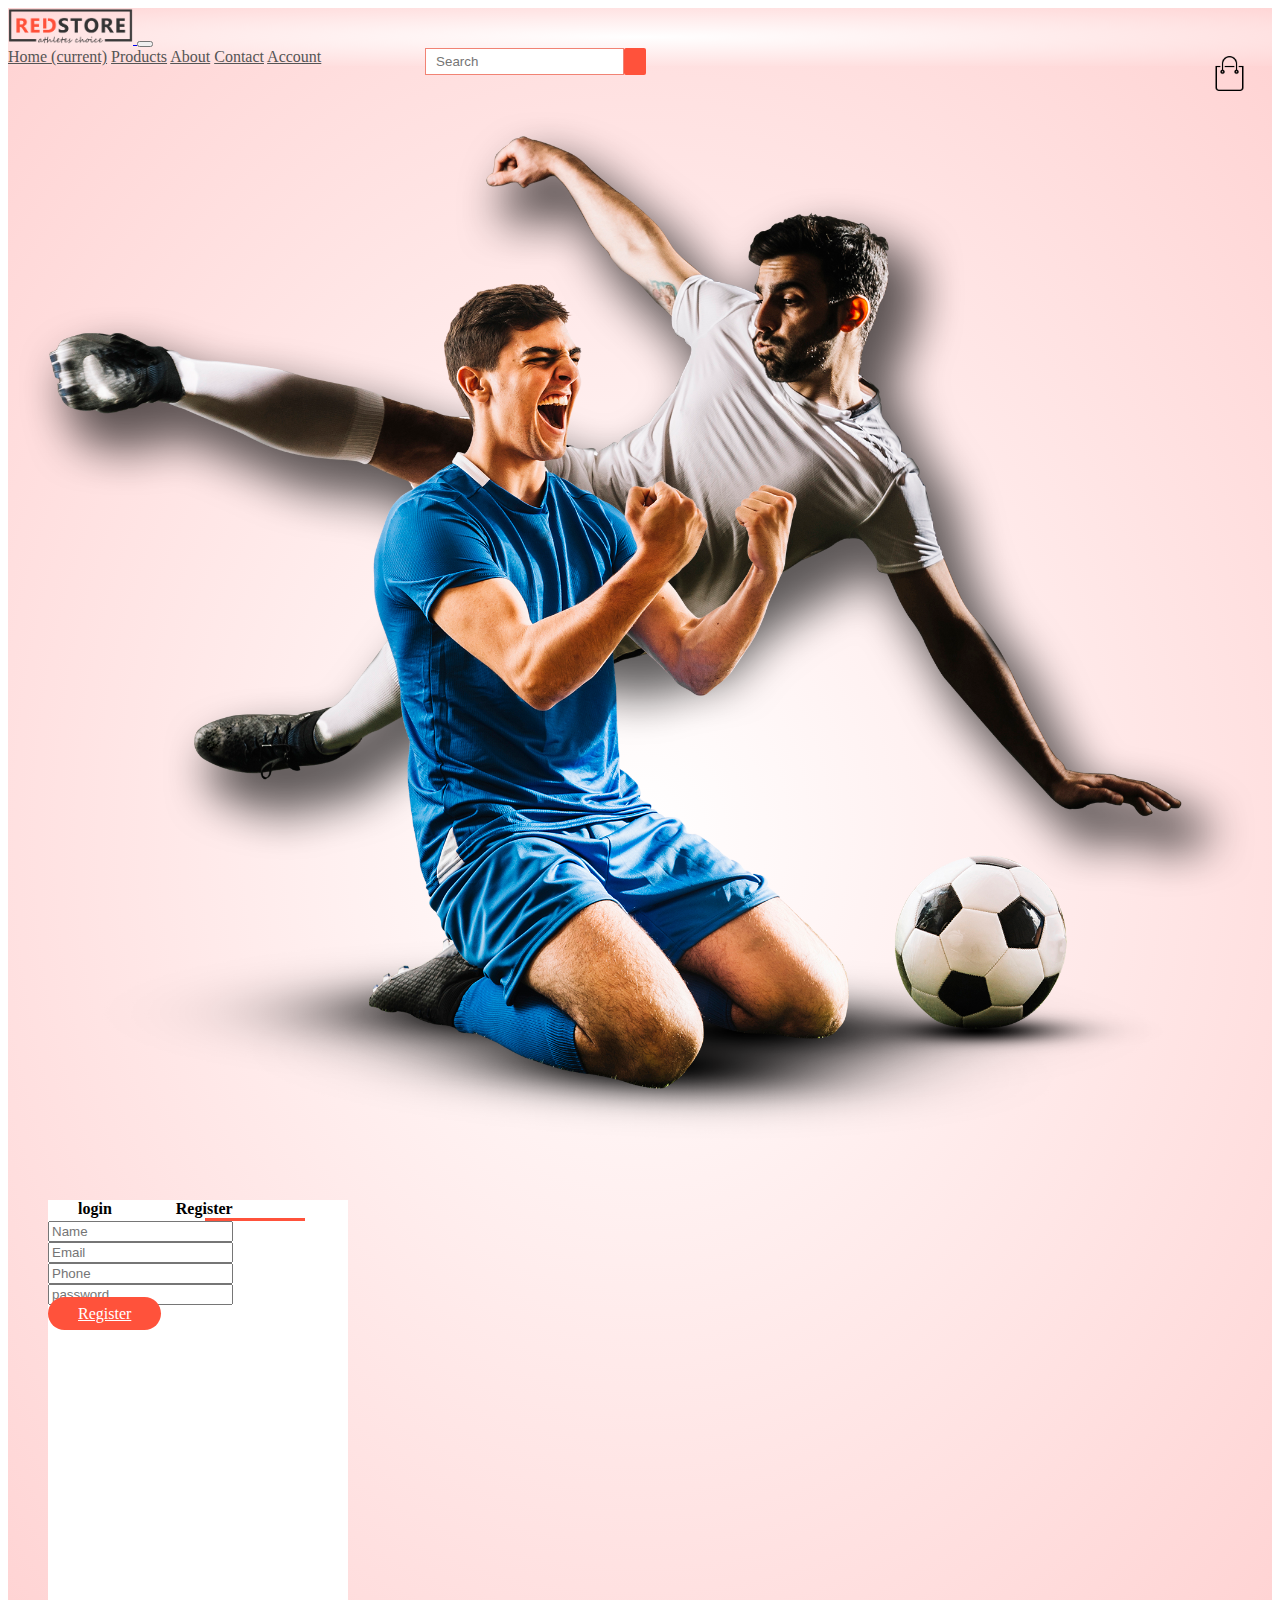
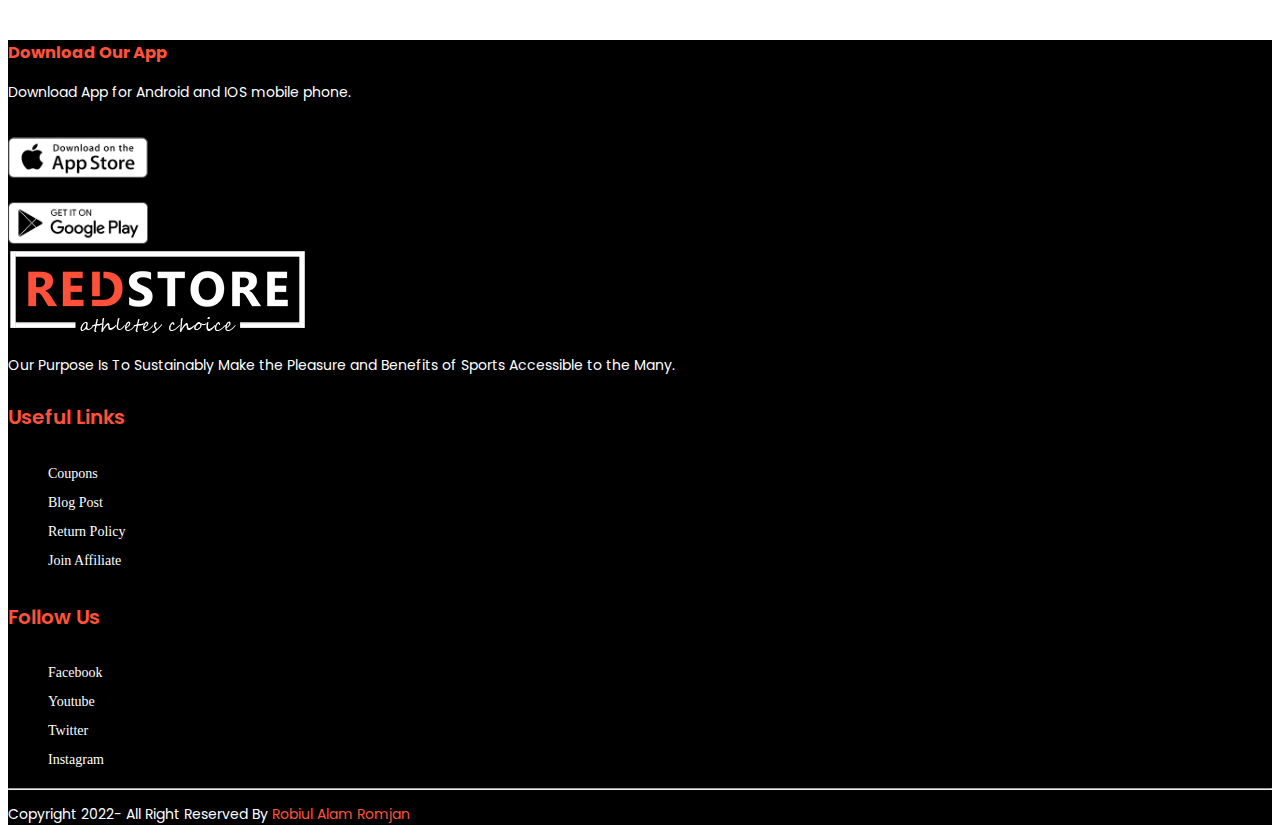
<file: account.html>
<!doctype html>
<html lang="en">
  <head>
    <!-- Required meta tags -->
    <meta charset="utf-8">
    <meta name="viewport" content="width=device-width, initial-scale=1">

    <!-- Bootstrap CSS -->
    <link rel="stylesheet" href="https://stackpath.bootstrapcdn.com/bootstrap/5.0.0-alpha1/css/bootstrap.min.css" integrity="sha384-r4NyP46KrjDleawBgD5tp8Y7UzmLA05oM1iAEQ17CSuDqnUK2+k9luXQOfXJCJ4I" crossorigin="anonymous">
    
    <!-- Font-awesome link -->
    <link rel="stylesheet" href="https://cdnjs.cloudflare.com/ajax/libs/font-awesome/6.1.2/css/all.min.css" integrity="sha512-1sCRPdkRXhBV2PBLUdRb4tMg1w2YPf37qatUFeS7zlBy7jJI8Lf4VHwWfZZfpXtYSLy85pkm9GaYVYMfw5BC1A==" crossorigin="anonymous" referrerpolicy="no-referrer" />
    

    <!-- Custom CSS -->
    <link rel="stylesheet" href="./style.css">
    <link rel="stylesheet" href="./responsive.css">

    <title>Account</title>
  </head>
  <body>

    <!-- /* --------------------------------menu bar section----------------------------------- */ -->

    <section class="home-section sticky-top">
      <div class="row">
         <div class="col-lg-12">
          <nav class="navbar navbar-expand-lg navbar-light">
              <div class="container">
                <a class="navbar-brand" href="index.html">
                    <img src="./images/logo.png" alt="" width="125px">
                </a>
  
                <div class="search-btn">
                    <input type="search" class="input-control rounded" placeholder="Search" />
                    <span class=" border-0" id="search-addon">
                      <i class="fas fa-search"></i>
                    </span>
                </div>
               
                <button class="navbar-toggler" type="button" data-toggle="collapse" data-target="#navbarNavAltMarkup" aria-controls="navbarNavAltMarkup" aria-expanded="false" aria-label="Toggle navigation">
                  <span class="navbar-toggler-icon"></span>
                </button>
                <div class="collapse navbar-collapse" id="navbarNavAltMarkup">
                  <div class="navbar-nav ml-auto">
                    <a class="nav-item nav-link active" href="index.html">Home <span class="sr-only">(current)</span></a>
                    <a class="nav-item nav-link" href="allproduct.html">Products</a>
                    <a class="nav-item nav-link" href="about.html">About</a>
                    <a class="nav-item nav-link" href="contact.html">Contact</a>
                    <a class="nav-item nav-link" href="account.html">Account</a>  
                  </div>
                </div>
              </div>
  
               <div class="menu-chart">
                <a href="shoping-chart.html"><img  src="./images/cart.png"  alt=""/></a>
               </div>
              </nav>
         </div>
      </div>
     </section>



    <!-- /* -------------------------------Account Section----------------------------------- */ -->

    <section class="account py-4">
      <div class="container">
        <div class="row">
          <div class="col-lg-6 col-md-6 col-sm-12">
            <div class="account-img">
              <img src="./images/image1.png" alt="">
            </div>
          </div>
          <div class="col-lg-6 col-md-6 col-sm-12 text-center">
            <div class="account-form shadow-lg py-3">
              <span onclick="login()"><b>login</b></span>
              <span onclick="register()"><b>Register</b></span>
              <div class="mt-3" id="Indicator"></div>

               <div class="login-form mt-5 px-3" id="loginForm">
                  <form action="">
                    <input type="text" name="" id="" class="form-control mt-3" placeholder="Name" aria-describedby="helpId">
                    <input type="email" name="" id="" class="form-control mt-3" placeholder="Email" aria-describedby="helpId">
                    <input type="password" name="" id="" class="form-control mt-3" placeholder="password" aria-describedby="helpId">
                    <a href="" class="btn mt-3">Login</a>
                     <p class="mt-3">Forgot Password</p>
                  </form>
               </div>
               <div class="reg-form mt-5 px-3"  id="regForm">
                  <form action="">
                    <input type="text" name="" id="" class="form-control mt-3" placeholder="Name" aria-describedby="helpId">
                    <input type="email" name="" id="" class="form-control mt-3" placeholder="Email" aria-describedby="helpId">
                    <input type="number" name="" id="" class="form-control mt-3" placeholder="Phone" aria-describedby="helpId">
                    <input type="password" name="" id="" class="form-control mt-3" placeholder="password" aria-describedby="helpId">
                    <a href="" class="btn mt-3">Register</a>
                  </form>
               </div>

            </div>
          </div>
        </div>
      </div>
    </section>

      <!-- /* --------------------------------Fotter section----------------------------------- */ -->

      <section class="fotter mt-5">
        <div class="container">
            <div class="row">
                <div class="col-lg-4 col-md-4  col-sm-4 footer-part">
                    <div class="fotter-part1 py-5">
                        <h3>Download Our App</h3>
                        <p>Download App for Android and IOS mobile phone.</p>
                        <div class="app-logo ">
                            <div class="row">
                                <div class="col-lg-6 col-md-6 col-sm-6 logo-1">
                                    <img src="./images/app-store.png" alt="">
                                </div>
                                <div class="col-lg-6 col-md-6- col-sm-6 logo-1">
                                    <a href="https://play.google.com/store/apps/details?id=com.redstor.client&hl=en&gl=US"><img src="./images/play-store.png" alt=""></a>  
                                </div>
                            </div>
                        </div>
                    </div>
                </div>
                <div class="col-lg-4 col-md-4 col-sm-4 footer-part">
                    <div class="fotter-part2 py-5">
                        <img src="./images/logo-white.png" alt="">
                        <p class="mt-3">Our Purpose Is To Sustainably Make the Pleasure and Benefits of Sports Accessible to the Many.</p>
                    </div>
                </div>
                <div class="col-lg-2 col-md-2 col-sm-2 footer-part">
                    <div class="fotter-part3 py-5">
                        <h4>Useful Links</h4>
                        <ul>
                            <li>Coupons</li>
                            <li>Blog Post</li>
                            <li>Return Policy</li>
                            <li>Join Affiliate</li>
                        </ul>
                    </div>
                </div>
                <div class="col-lg-2 col-md-2 col-sm-2 footer-part">
                    <div class="fotter-part4 py-5">
                        <h4>Follow Us</h4>
                        <ul>
                            <li>Facebook</li>
                            <li>Youtube</li>
                            <li>Twitter</li>
                            <li>Instagram</li>
                        </ul>
                    </div>
                </div>
                <hr>
                <div class="copyright text-center">
                    <p>Copyright 2022- All Right Reserved By <span>Robiul Alam Romjan</span></p>
                </div>
            </div>
        </div>
     </section>
    


  

      
    <script>

      var loginForm = document.getElementById("loginForm");
      var regForm = document.getElementById("regForm");
      var Indicator = document.getElementById("Indicator");
         
      function register(){
        regForm.style.transform = "translateX(0px)";
        loginForm.style.transform = "translateX(0px)";
        Indicator.style.transform = "translateX(157px)";
      }
      function login(){
        regForm.style.transform = "translateX(300px)";
        loginForm.style.transform = "translateX(300px)";
        Indicator.style.transform = "translateX(30px)";
      }

    </script>



    <!-- Optional JavaScript -->
    <!-- Popper.js first, then Bootstrap JS -->
    <script src="https://cdn.jsdelivr.net/npm/popper.js@1.16.0/dist/umd/popper.min.js" integrity="sha384-Q6E9RHvbIyZFJoft+2mJbHaEWldlvI9IOYy5n3zV9zzTtmI3UksdQRVvoxMfooAo" crossorigin="anonymous"></script>
    <script src="https://stackpath.bootstrapcdn.com/bootstrap/5.0.0-alpha1/js/bootstrap.min.js" integrity="sha384-oesi62hOLfzrys4LxRF63OJCXdXDipiYWBnvTl9Y9/TRlw5xlKIEHpNyvvDShgf/" crossorigin="anonymous"></script>
  </body>
</html>
</file>
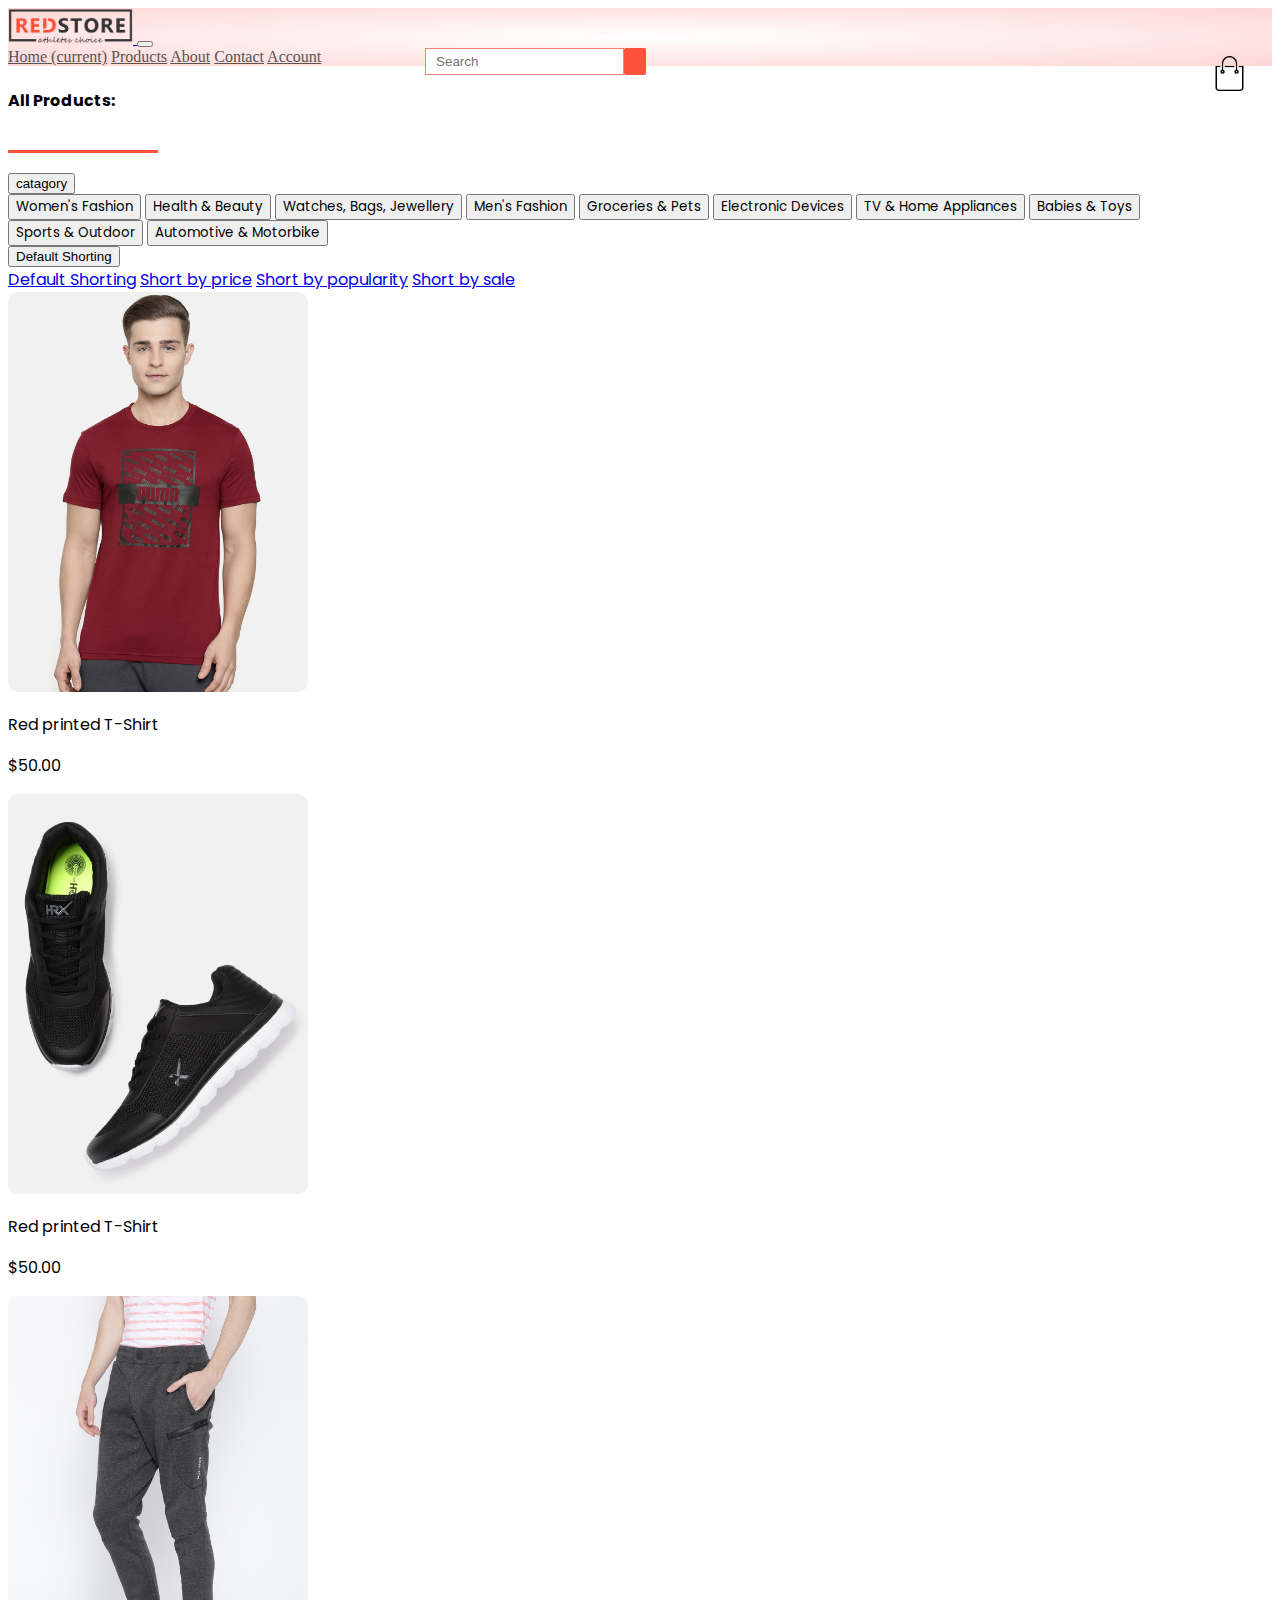
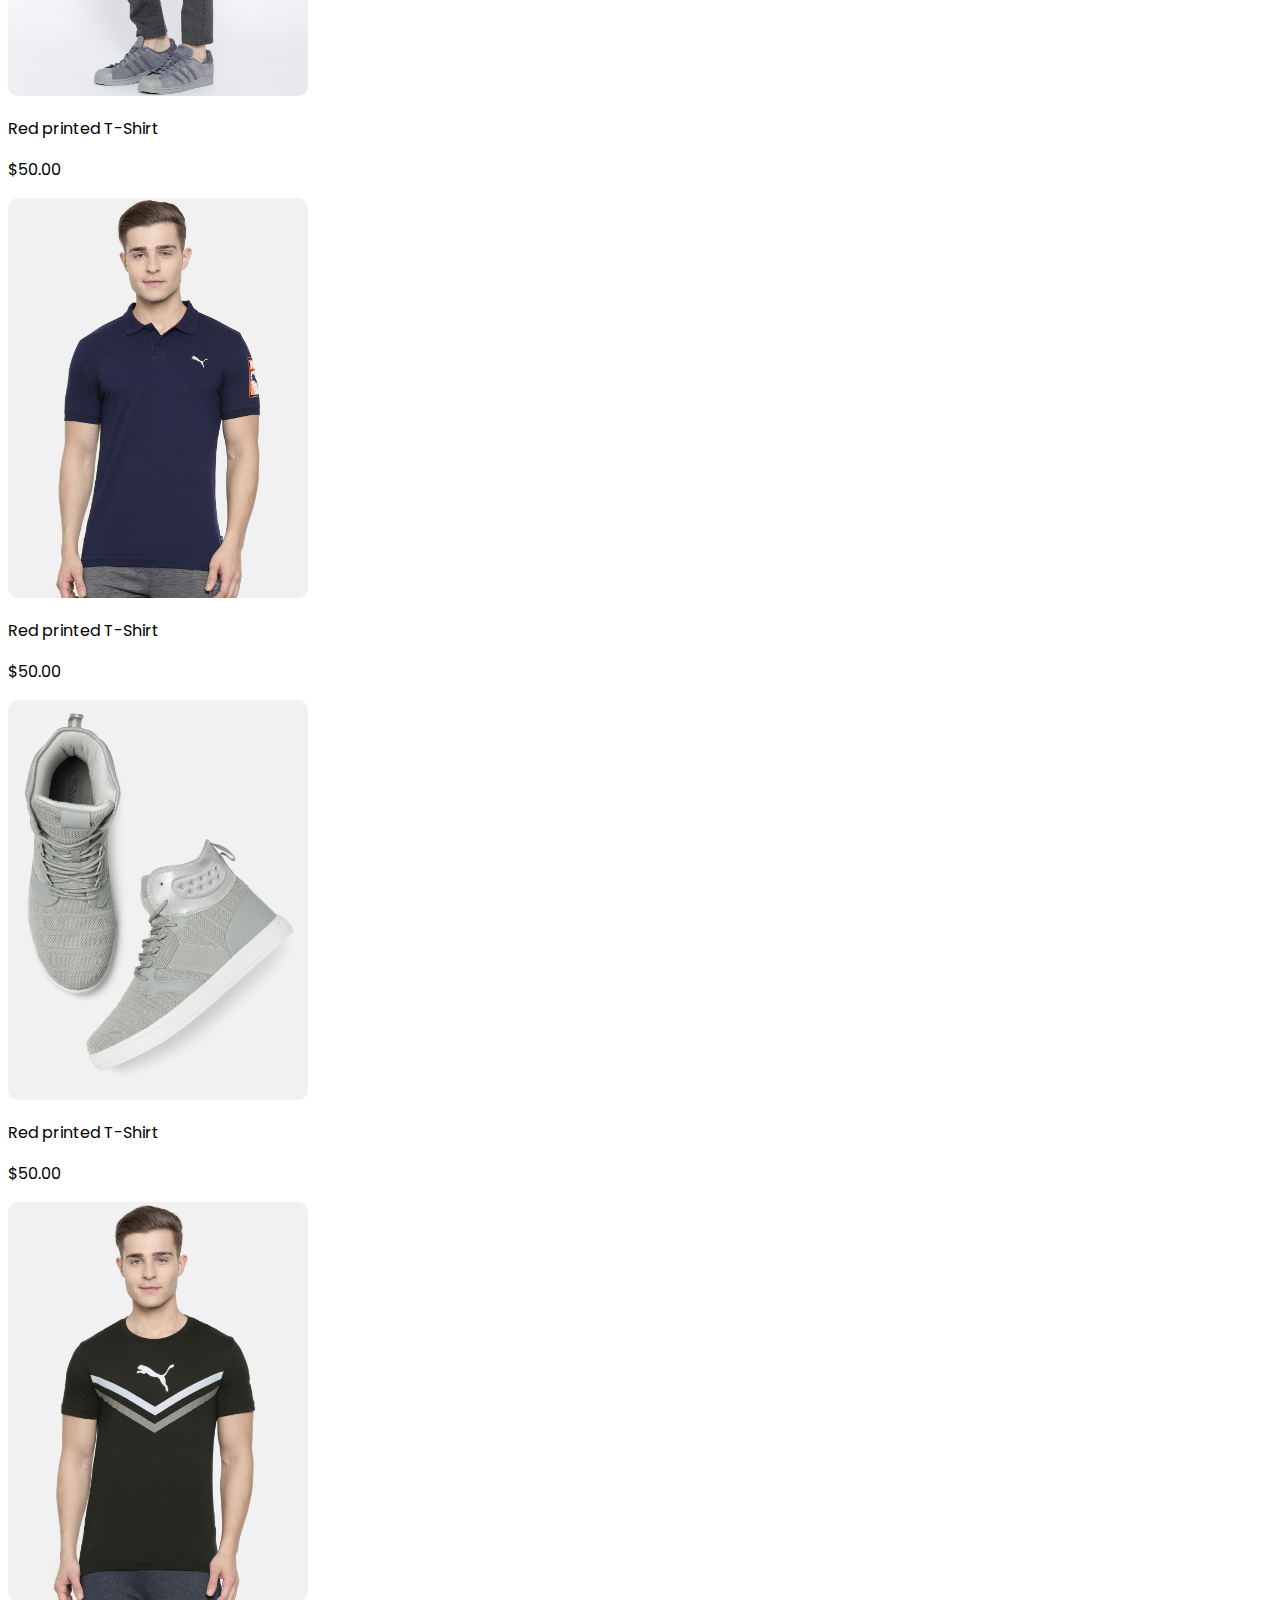
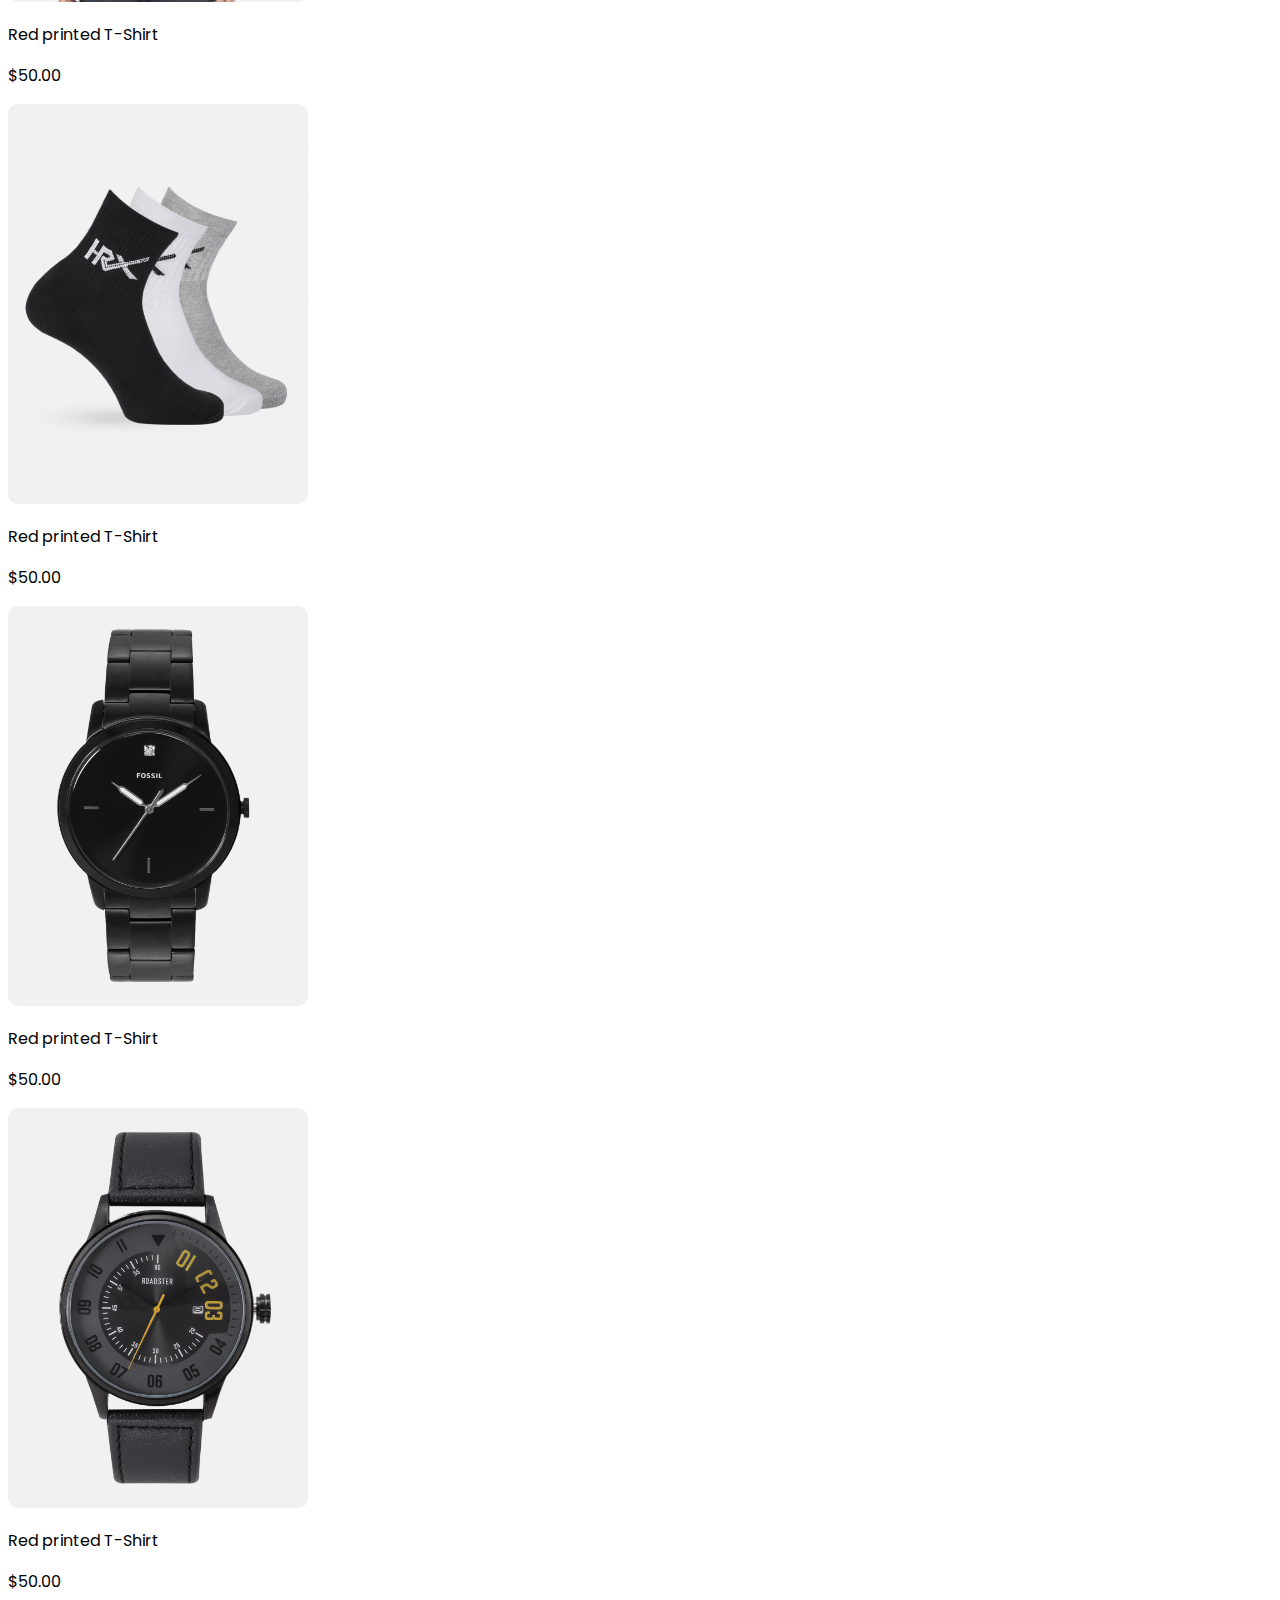
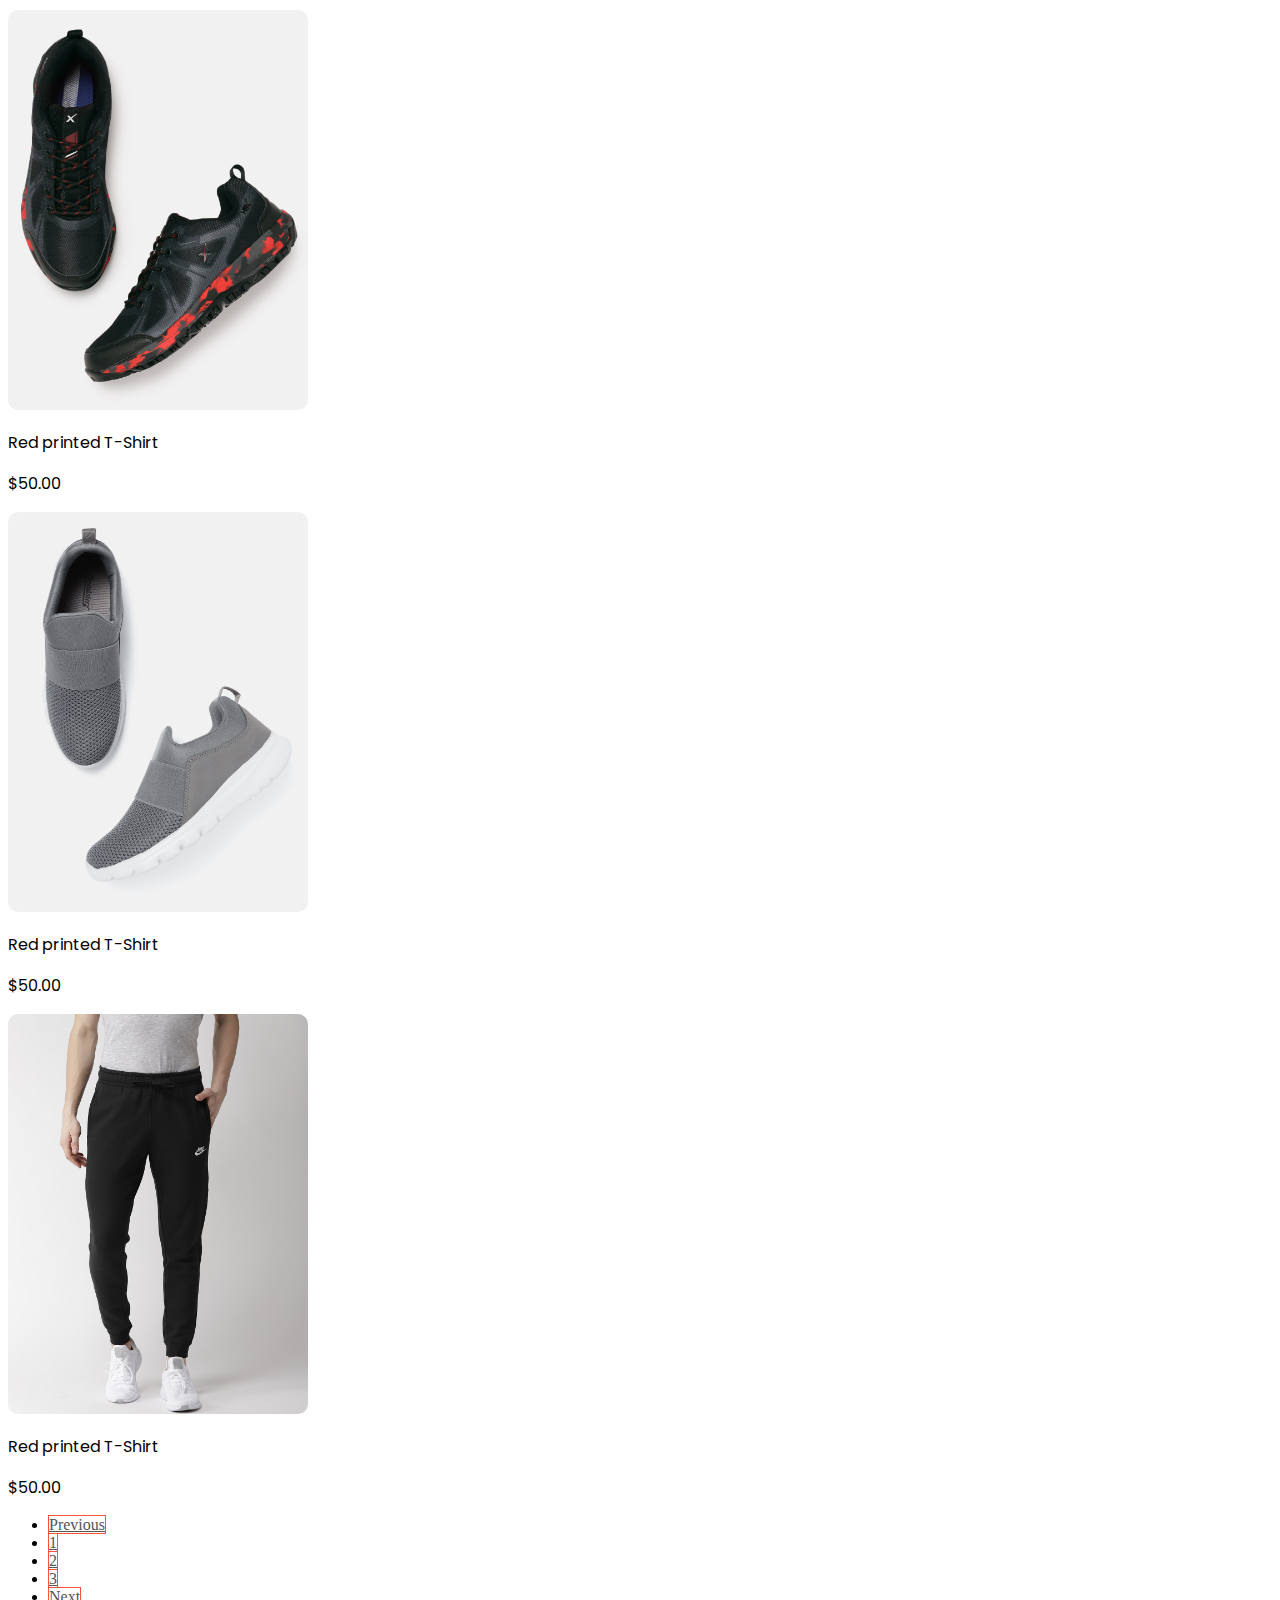
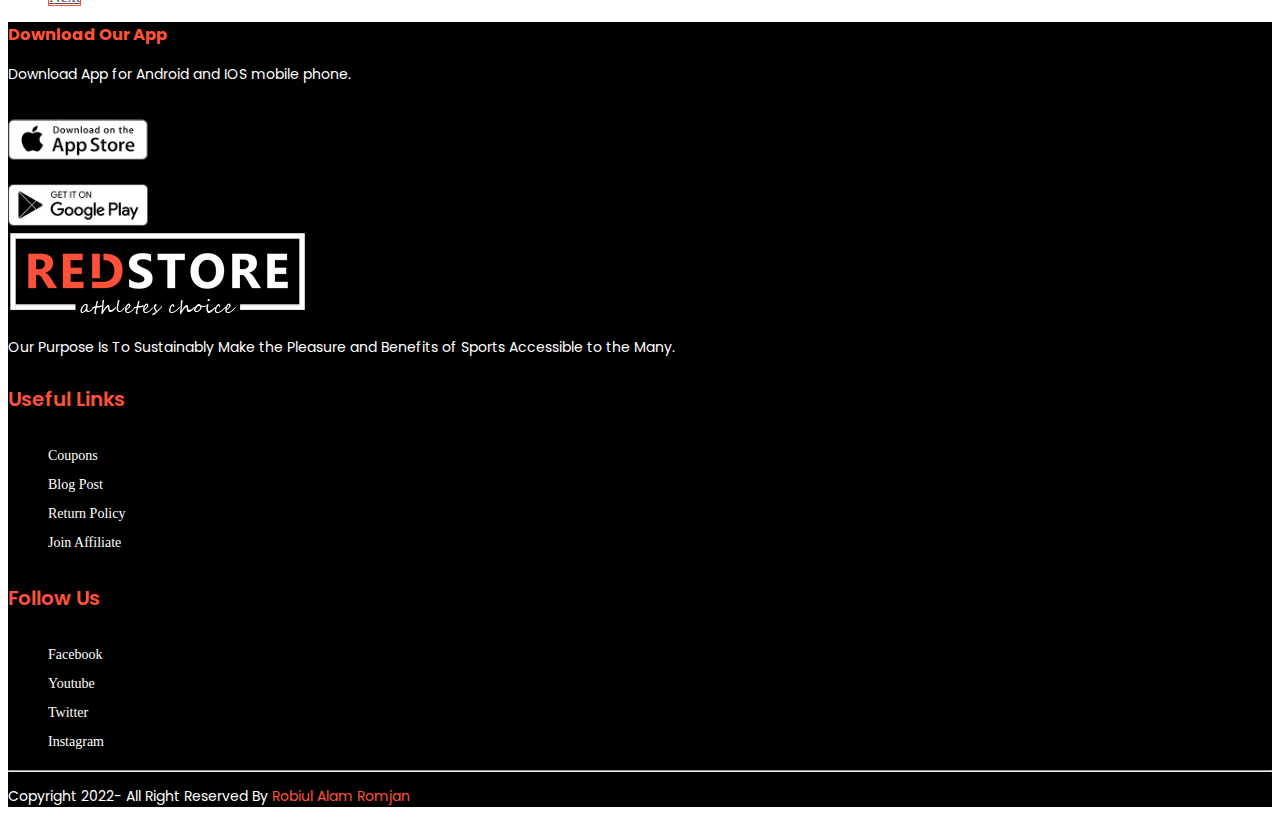
<file: allproduct.html>
<!doctype html>
<html lang="en">
  <head>
    <!-- Required meta tags -->
    <meta charset="utf-8">
    <meta name="viewport" content="width=device-width, initial-scale=1">

    <!-- Bootstrap CSS -->
    <link rel="stylesheet" href="https://stackpath.bootstrapcdn.com/bootstrap/5.0.0-alpha1/css/bootstrap.min.css" integrity="sha384-r4NyP46KrjDleawBgD5tp8Y7UzmLA05oM1iAEQ17CSuDqnUK2+k9luXQOfXJCJ4I" crossorigin="anonymous">
    
    <!-- Font-awesome link -->
    <link rel="stylesheet" href="https://cdnjs.cloudflare.com/ajax/libs/font-awesome/6.1.2/css/all.min.css" integrity="sha512-1sCRPdkRXhBV2PBLUdRb4tMg1w2YPf37qatUFeS7zlBy7jJI8Lf4VHwWfZZfpXtYSLy85pkm9GaYVYMfw5BC1A==" crossorigin="anonymous" referrerpolicy="no-referrer" />
    

    <!-- Custom CSS -->
    <link rel="stylesheet" href="./style.css">
    <link rel="stylesheet" href="./responsive.css">

    <title>All Products</title>
  </head>
  <body>

    <!-- /* --------------------------------Home section----------------------------------- */ -->

    <section class="home-section sticky-top">
        <div class="row">
           <div class="col-lg-12">
            <nav class="navbar navbar-expand-lg navbar-light">
                <div class="container">
                  <a class="navbar-brand" href="index.html">
                      <img src="./images/logo.png" alt="" width="125px">
                  </a>
    
                  <div class="search-btn">
                      <input type="search" class="input-control rounded" placeholder="Search" />
                      <span class=" border-0" id="search-addon">
                        <i class="fas fa-search"></i>
                      </span>
                  </div>
                 
                  <button class="navbar-toggler" type="button" data-toggle="collapse" data-target="#navbarNavAltMarkup" aria-controls="navbarNavAltMarkup" aria-expanded="false" aria-label="Toggle navigation">
                    <span class="navbar-toggler-icon"></span>
                  </button>
                  <div class="collapse navbar-collapse" id="navbarNavAltMarkup">
                    <div class="navbar-nav ml-auto">
                      <a class="nav-item nav-link active" href="index.html">Home <span class="sr-only">(current)</span></a>
                      <a class="nav-item nav-link" href="allproduct.html">Products</a>
                      <a class="nav-item nav-link" href="about.html">About</a>
                      <a class="nav-item nav-link" href="contact.html">Contact</a>
                      <a class="nav-item nav-link" href="account.html">Account</a>  
                    </div>
                  </div>
                </div>
    
                 <div class="menu-chart">
                  <a href="shoping-chart.html"><img  src="./images/cart.png"  alt=""/></a>
                 </div>
                </nav>
           </div>
        </div>
       </section>




    <!-- ---------------------------------------------------------------------------------------------------------------- -->
     
   

    <!-- /* --------------------------------All Featured catagory----------------------------------- */ -->
     <section>
        <div class="container py-5">
            <div class="row">
                
                    <div class="allproducts-title text-center">
                        <h4 class="text-center">All Products:</h4>
                        <div class="under-title with-all">
                            <p></p>
                        </div>
                    </div>
                
                 <div class="col-lg-6 col-md-6 col-sm-6 all-part1">
                    <div class="btn-group">
                        <button type="button" class="dropdown-toggle" data-toggle="dropdown" aria-haspopup="true" aria-expanded="false">
                          catagory
                        </button>
                        <div class="dropdown-menu">
                          <button class="dropdown-item" type="button">Women's Fashion</button>
                          <button class="dropdown-item" type="button">Health & Beauty</button>
                          <button class="dropdown-item" type="button">Watches, Bags, Jewellery</button>
                          <button class="dropdown-item" type="button">Men's Fashion</button>
                          <button class="dropdown-item" type="button">Groceries & Pets</button>
                          <button class="dropdown-item" type="button">Electronic Devices</button>
                          <button class="dropdown-item" type="button">TV & Home Appliances</button>
                          <button class="dropdown-item" type="button">Babies & Toys</button>
                          <button class="dropdown-item" type="button">Sports & Outdoor</button>
                          <button class="dropdown-item" type="button">Automotive & Motorbike</button>
                        </div>
                    </div>
                </div>
              
                <div class="col-lg-6 col-md-6 col-sm-6 all-part1">
                    <div class="dropdown text-right">
                        <button class=" dropdown-toggle" type="button" id="dropdownMenuButton" data-toggle="dropdown" aria-haspopup="true" aria-expanded="false">
                          Default Shorting
                        </button>
                        <div class="dropdown-menu" aria-labelledby="dropdownMenuButton">
                          <a class="dropdown-item" href="#">Default Shorting</a>
                          <a class="dropdown-item" href="#">Short by price</a>
                          <a class="dropdown-item" href="#">Short by popularity</a>
                          <a class="dropdown-item" href="#">Short by sale</a>
                        </div>
                      </div>
                </div>
            </div>
        </div>
     </section>

    <section class="catagory-section" id="product">
        <div class="container">
          <div class="row featured-products text-center py-3">
                <div class="col-lg-3 col-md-3 col-sm-4">
                    <div class="single-all-product">
                        <img src="./images/product-1.jpg" alt="">
                        <p class="m-0">Red printed T-Shirt</p>
                        <div class="rating">
                            <i class="fa fa-star" aria-hidden="true"></i>
                            <i class="fa fa-star" aria-hidden="true"></i>
                            <i class="fa fa-star" aria-hidden="true"></i>
                            <i class="fa fa-star" aria-hidden="true"></i>
                            <i class="fa-solid fa-star-half-stroke"></i>
                        </div>
                        <p>$50.00</p>
                    </div>
                </div>
                <div class="col-lg-3 col-md-3 col-sm-4">
                    <div class="single-all-product">
                        <img src="./images/product-2.jpg" alt="">
                        <p class="m-0">Red printed T-Shirt</p>
                        <div class="rating">
                            <i class="fa fa-star" aria-hidden="true"></i>
                            <i class="fa fa-star" aria-hidden="true"></i>
                            <i class="fa fa-star" aria-hidden="true"></i>
                            <i class="fa fa-star" aria-hidden="true"></i>
                            <i class="fa fa-star" aria-hidden="true"></i>              
                        </div>
                        <p>$50.00</p>
                    </div>
                </div>
                <div class="col-lg-3 col-md-3 col-sm-4">
                    <div class="single-all-product">
                        <img src="./images/product-3.jpg" alt="">
                        <p class="m-0">Red printed T-Shirt</p>
                        <div class="rating">
                            <i class="fa fa-star" aria-hidden="true"></i>
                            <i class="fa fa-star" aria-hidden="true"></i>
                            <i class="fa fa-star" aria-hidden="true"></i>
                            <i class="fa fa-star" aria-hidden="true"></i>
                        </div>
                        <p>$50.00</p>
                    </div>
                </div>
                <div class="col-lg-3 col-md-3 col-sm-4">
                    <div class="single-all-product">
                        <img src="./images/product-4.jpg" alt="">
                        <p class="m-0">Red printed T-Shirt</p>
                        <div class="rating">
                            <i class="fa fa-star" aria-hidden="true"></i>
                            <i class="fa fa-star" aria-hidden="true"></i>
                            <i class="fa fa-star" aria-hidden="true"></i>
                            <i class="fa fa-star" aria-hidden="true"></i>
                            <i class="fa-solid fa-star-half-stroke"></i>
                        </div>
                        <p>$50.00</p>
                    </div>
                </div>
           
                <div class="col-lg-3 col-md-3 col-sm-4">
                    <div class="single-all-product">
                        <img src="./images/product-5.jpg" alt="">
                        <p class="m-0">Red printed T-Shirt</p>
                        <div class="rating">
                            <i class="fa fa-star" aria-hidden="true"></i>
                            <i class="fa fa-star" aria-hidden="true"></i>
                            <i class="fa fa-star" aria-hidden="true"></i>
                            <i class="fa fa-star" aria-hidden="true"></i>
                            <i class="fa-solid fa-star-half-stroke"></i>
                        </div>
                        <p>$50.00</p>
                    </div>
                </div>
                <div class="col-lg-3 col-md-3 col-sm-4">
                    <div class="single-all-product">
                        <img src="./images/product-6.jpg" alt="">
                        <p class="m-0">Red printed T-Shirt</p>
                        <div class="rating">
                            <i class="fa fa-star" aria-hidden="true"></i>
                            <i class="fa fa-star" aria-hidden="true"></i>
                            <i class="fa fa-star" aria-hidden="true"></i>
                            <i class="fa fa-star" aria-hidden="true"></i>
                            <i class="fa fa-star" aria-hidden="true"></i>              
                        </div>
                        <p>$50.00</p>
                    </div>
                </div>
                <div class="col-lg-3 col-md-3 col-sm-4">
                    <div class="single-all-product">
                        <img src="./images/product-7.jpg" alt="">
                        <p class="m-0">Red printed T-Shirt</p>
                        <div class="rating">
                            <i class="fa fa-star" aria-hidden="true"></i>
                            <i class="fa fa-star" aria-hidden="true"></i>
                            <i class="fa fa-star" aria-hidden="true"></i>
                            <i class="fa fa-star" aria-hidden="true"></i>
                        </div>
                        <p>$50.00</p>
                    </div>
                </div>
                <div class="col-lg-3 col-md-3 col-sm-4">
                    <div class="single-all-product">
                        <img src="./images/product-8.jpg" alt="">
                        <p class="m-0">Red printed T-Shirt</p>
                        <div class="rating">
                            <i class="fa fa-star" aria-hidden="true"></i>
                            <i class="fa fa-star" aria-hidden="true"></i>
                            <i class="fa fa-star" aria-hidden="true"></i>
                            <i class="fa fa-star" aria-hidden="true"></i>
                            <i class="fa-solid fa-star-half-stroke"></i>
                        </div>
                        <p>$50.00</p>
                    </div>
                </div>
                <div class="col-lg-3 col-md-3 col-sm-4">
                    <div class="single-all-product">
                        <img src="./images/product-9.jpg" alt="">
                        <p class="m-0">Red printed T-Shirt</p>
                        <div class="rating">
                            <i class="fa fa-star" aria-hidden="true"></i>
                            <i class="fa fa-star" aria-hidden="true"></i>
                            <i class="fa fa-star" aria-hidden="true"></i>
                            <i class="fa fa-star" aria-hidden="true"></i>
                            <i class="fa-solid fa-star-half-stroke"></i>
                        </div>
                        <p>$50.00</p>
                    </div>
                </div>
                <div class="col-lg-3 col-md-3 col-sm-4">
                    <div class="single-all-product">
                        <img src="./images/product-10.jpg" alt="">
                        <p class="m-0">Red printed T-Shirt</p>
                        <div class="rating">
                            <i class="fa fa-star" aria-hidden="true"></i>
                            <i class="fa fa-star" aria-hidden="true"></i>
                            <i class="fa fa-star" aria-hidden="true"></i>
                            <i class="fa fa-star" aria-hidden="true"></i>
                            <i class="fa-solid fa-star-half-stroke"></i>
                        </div>
                        <p>$50.00</p>
                    </div>
                </div>
                <div class="col-lg-3 col-md-3 col-sm-4">
                    <div class="single-all-product">
                        <img src="./images/product-11.jpg" alt="">
                        <p class="m-0">Red printed T-Shirt</p>
                        <div class="rating">
                            <i class="fa fa-star" aria-hidden="true"></i>
                            <i class="fa fa-star" aria-hidden="true"></i>
                            <i class="fa fa-star" aria-hidden="true"></i>
                            <i class="fa fa-star" aria-hidden="true"></i>
                            <i class="fa-solid fa-star-half-stroke"></i>
                        </div>
                        <p>$50.00</p>
                    </div>
                </div>
                <div class="col-lg-3 col-md-3 col-sm-4">
                    <div class="single-all-product">
                        <img src="./images/product-12.jpg" alt="">
                        <p class="m-0">Red printed T-Shirt</p>
                        <div class="rating">
                            <i class="fa fa-star" aria-hidden="true"></i>
                            <i class="fa fa-star" aria-hidden="true"></i>
                            <i class="fa fa-star" aria-hidden="true"></i>
                            <i class="fa fa-star" aria-hidden="true"></i>
                            <i class="fa-solid fa-star-half-stroke"></i>
                        </div>
                        <p>$50.00</p>
                    </div>
                </div>

            <div class="another-pages mt-4">
                <nav aria-label="Page navigation example">
                  <ul class="pagination">
                    <li class="page-item"><a class="page-link" href="#">Previous</a></li>
                    <li class="page-item"><a class="page-link" href="#">1</a></li>
                    <li class="page-item"><a class="page-link" href="#">2</a></li>
                    <li class="page-item"><a class="page-link" href="#">3</a></li>
                    <li class="page-item"><a class="page-link" href="#">Next</a></li>
                  </ul>
                </nav>
            </div>
          </div>
        </div>
    </section>


     <!-- /* --------------------------------Fotter section----------------------------------- */ -->

     <section class="fotter mt-5">
        <div class="container">
            <div class="row">
                <div class="col-lg-4 col-md-4  col-sm-4 footer-part">
                    <div class="fotter-part1 py-5">
                        <h3>Download Our App</h3>
                        <p>Download App for Android and IOS mobile phone.</p>
                        <div class="app-logo ">
                            <div class="row">
                                <div class="col-lg-6 col-md-6 col-sm-6 logo-1">
                                    <img src="./images/app-store.png" alt="">
                                </div>
                                <div class="col-lg-6 col-md-6- col-sm-6 logo-1">
                                    <a href="https://play.google.com/store/apps/details?id=com.redstor.client&hl=en&gl=US"><img src="./images/play-store.png" alt=""></a>  
                                </div>
                            </div>
                        </div>
                    </div>
                </div>
                <div class="col-lg-4 col-md-4 col-sm-4 footer-part">
                    <div class="fotter-part2 py-5">
                        <img src="./images/logo-white.png" alt="">
                        <p class="mt-3">Our Purpose Is To Sustainably Make the Pleasure and Benefits of Sports Accessible to the Many.</p>
                    </div>
                </div>
                <div class="col-lg-2 col-md-2 col-sm-2 footer-part">
                    <div class="fotter-part3 py-5">
                        <h4>Useful Links</h4>
                        <ul>
                            <li>Coupons</li>
                            <li>Blog Post</li>
                            <li>Return Policy</li>
                            <li>Join Affiliate</li>
                        </ul>
                    </div>
                </div>
                <div class="col-lg-2 col-md-2 col-sm-2 footer-part">
                    <div class="fotter-part4 py-5">
                        <h4>Follow Us</h4>
                        <ul>
                            <li>Facebook</li>
                            <li>Youtube</li>
                            <li>Twitter</li>
                            <li>Instagram</li>
                        </ul>
                    </div>
                </div>
                <hr>
                <div class="copyright text-center">
                    <p>Copyright 2022- All Right Reserved By <span>Robiul Alam Romjan</span></p>
                </div>
            </div>
        </div>
     </section>

    
      



    <!-- Optional JavaScript -->
    <!-- Popper.js first, then Bootstrap JS -->
    <script src="https://cdn.jsdelivr.net/npm/popper.js@1.16.0/dist/umd/popper.min.js" integrity="sha384-Q6E9RHvbIyZFJoft+2mJbHaEWldlvI9IOYy5n3zV9zzTtmI3UksdQRVvoxMfooAo" crossorigin="anonymous"></script>
    <script src="https://stackpath.bootstrapcdn.com/bootstrap/5.0.0-alpha1/js/bootstrap.min.js" integrity="sha384-oesi62hOLfzrys4LxRF63OJCXdXDipiYWBnvTl9Y9/TRlw5xlKIEHpNyvvDShgf/" crossorigin="anonymous"></script>
  </body>
</html>
</file>
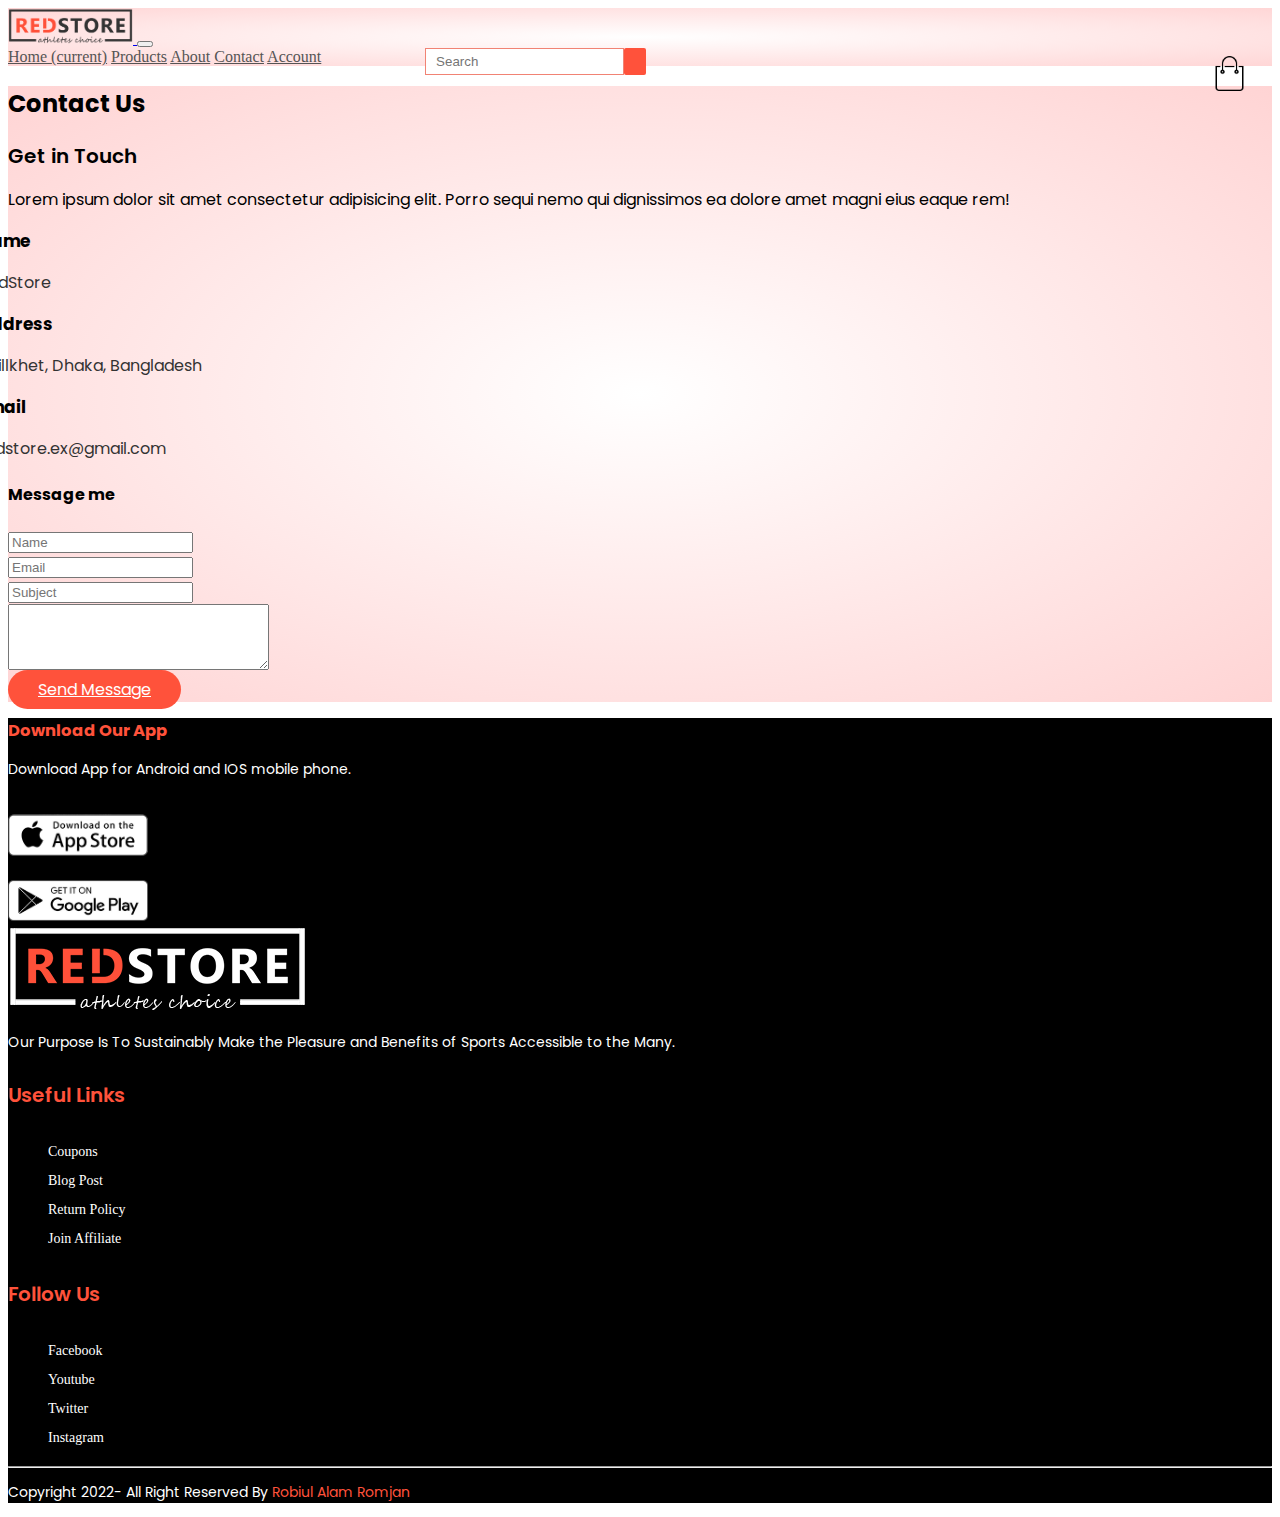
<file: contact.html>
<!doctype html>
<html lang="en">
  <head>
    <!-- Required meta tags -->
    <meta charset="utf-8">
    <meta name="viewport" content="width=device-width, initial-scale=1">

    <!-- Bootstrap CSS -->
    <link rel="stylesheet" href="https://stackpath.bootstrapcdn.com/bootstrap/5.0.0-alpha1/css/bootstrap.min.css" integrity="sha384-r4NyP46KrjDleawBgD5tp8Y7UzmLA05oM1iAEQ17CSuDqnUK2+k9luXQOfXJCJ4I" crossorigin="anonymous">
    
    <!-- Font-awesome link -->
    <link rel="stylesheet" href="https://cdnjs.cloudflare.com/ajax/libs/font-awesome/6.1.2/css/all.min.css" integrity="sha512-1sCRPdkRXhBV2PBLUdRb4tMg1w2YPf37qatUFeS7zlBy7jJI8Lf4VHwWfZZfpXtYSLy85pkm9GaYVYMfw5BC1A==" crossorigin="anonymous" referrerpolicy="no-referrer" />
    

    <!-- Custom CSS -->
    <link rel="stylesheet" href="./style.css">
    <link rel="stylesheet" href="./responsive.css">

    <title>Contact us</title>
  </head>
  <body>

    <!-- /* --------------------------------Home section----------------------------------- */ -->

    <section class="home-section sticky-top">
        <div class="row">
           <div class="col-lg-12">
            <nav class="navbar navbar-expand-lg navbar-light">
                <div class="container">
                  <a class="navbar-brand" href="index.html">
                      <img src="./images/logo.png" alt="" width="125px">
                  </a>
    
                  <div class="search-btn">
                      <input type="search" class="input-control rounded" placeholder="Search" />
                      <span class=" border-0" id="search-addon">
                        <i class="fas fa-search"></i>
                      </span>
                  </div>
                 
                  <button class="navbar-toggler" type="button" data-toggle="collapse" data-target="#navbarNavAltMarkup" aria-controls="navbarNavAltMarkup" aria-expanded="false" aria-label="Toggle navigation">
                    <span class="navbar-toggler-icon"></span>
                  </button>
                  <div class="collapse navbar-collapse" id="navbarNavAltMarkup">
                    <div class="navbar-nav ml-auto">
                      <a class="nav-item nav-link active" href="index.html">Home <span class="sr-only">(current)</span></a>
                      <a class="nav-item nav-link" href="allproduct.html">Products</a>
                      <a class="nav-item nav-link" href="about.html">About</a>
                      <a class="nav-item nav-link" href="contact.html">Contact</a>
                      <a class="nav-item nav-link" href="account.html">Account</a>  
                    </div>
                  </div>
                </div>
    
                 <div class="menu-chart">
                  <a href="shoping-chart.html"><img  src="./images/cart.png"  alt=""/></a>
                 </div>
                </nav>
           </div>
        </div>
       </section>

         <!-- /* --------------------------------Contact section----------------------------------- */ -->


    <section class="contact-section py-4" id="contact-s">
        <div class="container">
        <div class="row">
        
            <div class="col-lg-12 text-center contact-main-title py-5">
                <div class="contact-title">
                    <h2>Contact Us</h2>
                </div>
            </div>
        
            <div class="row">
                <div class="col-lg-6 px-5">
                    <div class="contact-detail mt-3">
                        <div class="text">Get in Touch</div>
                        <p class="mt-3">Lorem ipsum dolor sit amet consectetur adipisicing elit. Porro sequi nemo qui dignissimos ea dolore amet magni eius eaque rem!</p> 
                        <div class="row mt-4">
                            <div class="col-lg-2 col-md-2 col-sm-2 test1">
                                <div class="contact-icon">
                                    <i class="fas fa-user"></i>
                                </div>
                            </div>
                            <div class="col-lg-10 col-md-10 col-sm-10 test2">
                                <div class="contact-head">
                                    <h4>Name</h4>
                                    <p>RedStore</p>
                                </div> 
                            </div>
                        </div>   
                        <div class="row">
                            <div class="col-lg-2 col-md-2 test1 col-sm-2">
                                <div class="contact-icon">
                                    <i class="fas fa-map-marker-alt"></i>
                                </div>
                            </div>
                            <div class="col-lg-10 col-md-10 test2 col-sm-10">
                                <div class="contact-head">
                                    <h4>Address</h4>
                                    <p>Khillkhet, Dhaka, Bangladesh</p>
                                </div>        
                            </div>
                        </div>   
                        <div class="row">
                            <div class="col-lg-2 col-md-2 test1 col-sm-2">
                                <div class="contact-icon">
                                    <i class="fas fa-envelope"></i>
                                </div>
                            </div>
                            <div class="col-lg-10 col-md-10 test2 col-sm-10">
                                <div class="contact-head">
                                  <h4>Email</h4>
                                  <p>redstore.ex@gmail.com</p>
                                </div>
                            </div>
                        </div>   
                    </div>
                </div>
                <div class="col-lg-6">
                    <div class="contact-form">
                        
                        <form>
                            <h4>Message me</h4>
                            <!-- 2 column grid layout with text inputs for the first and last names -->
                            <div class="row mb-4">
                              <div class="col">
                                <div class="form-outline">
                                  <input type="text" id="form3Example1" placeholder="Name" class="form-control" required/>
                                </div>
                              </div>
                              <div class="col">
                                <div class="form-outline">
                                  <input type="email" id="form3Example2" placeholder="Email" class="form-control" required />
                                </div>
                              </div>
                            </div>
                          
                            <!-- Email input -->
                            <div class="form-outline mb-4">
                              <input type="text" id="form3Example3" placeholder="Subject" class="form-control"/>
                            </div>
                          
                            <!-- Password input -->
                            <div class="form-outline mb-4">
                                <textarea name="" placeholder="Message" class="w-100" id="" cols="30" rows="4">   
                                </textarea>               
                            </div>
                            <a name="" id="" class="btn" href="#" role="button">Send Message</a>
                              
                        </div>
                     </form>
        
                    </div>
                </div>
            </div>
        </div>
        </div>
        </section>


   <!-- /* --------------------------------Fotter section----------------------------------- */ -->

   <section class="fotter mt-5">
    <div class="container">
        <div class="row">
            <div class="col-lg-4 col-md-4  col-sm-4 footer-part">
                <div class="fotter-part1 py-5">
                    <h3>Download Our App</h3>
                    <p>Download App for Android and IOS mobile phone.</p>
                    <div class="app-logo ">
                        <div class="row">
                            <div class="col-lg-6 col-md-6 col-sm-6 logo-1">
                                <img src="./images/app-store.png" alt="">
                            </div>
                            <div class="col-lg-6 col-md-6- col-sm-6 logo-1">
                                <a href="https://play.google.com/store/apps/details?id=com.redstor.client&hl=en&gl=US"><img src="./images/play-store.png" alt=""></a>  
                            </div>
                        </div>
                    </div>
                </div>
            </div>
            <div class="col-lg-4 col-md-4 col-sm-4 footer-part">
                <div class="fotter-part2 py-5">
                    <img src="./images/logo-white.png" alt="">
                    <p class="mt-3">Our Purpose Is To Sustainably Make the Pleasure and Benefits of Sports Accessible to the Many.</p>
                </div>
            </div>
            <div class="col-lg-2 col-md-2 col-sm-2 footer-part">
                <div class="fotter-part3 py-5">
                    <h4>Useful Links</h4>
                    <ul>
                        <li>Coupons</li>
                        <li>Blog Post</li>
                        <li>Return Policy</li>
                        <li>Join Affiliate</li>
                    </ul>
                </div>
            </div>
            <div class="col-lg-2 col-md-2 col-sm-2 footer-part">
                <div class="fotter-part4 py-5">
                    <h4>Follow Us</h4>
                    <ul>
                        <li>Facebook</li>
                        <li>Youtube</li>
                        <li>Twitter</li>
                        <li>Instagram</li>
                    </ul>
                </div>
            </div>
            <hr>
            <div class="copyright text-center">
                <p>Copyright 2022- All Right Reserved By <span>Robiul Alam Romjan</span></p>
            </div>
        </div>
    </div>
  </section>



    <!-- Optional JavaScript -->
    <!-- Popper.js first, then Bootstrap JS -->
    <script src="https://cdn.jsdelivr.net/npm/popper.js@1.16.0/dist/umd/popper.min.js" integrity="sha384-Q6E9RHvbIyZFJoft+2mJbHaEWldlvI9IOYy5n3zV9zzTtmI3UksdQRVvoxMfooAo" crossorigin="anonymous"></script>
    <script src="https://stackpath.bootstrapcdn.com/bootstrap/5.0.0-alpha1/js/bootstrap.min.js" integrity="sha384-oesi62hOLfzrys4LxRF63OJCXdXDipiYWBnvTl9Y9/TRlw5xlKIEHpNyvvDShgf/" crossorigin="anonymous"></script>
  </body>
</html>
</file>
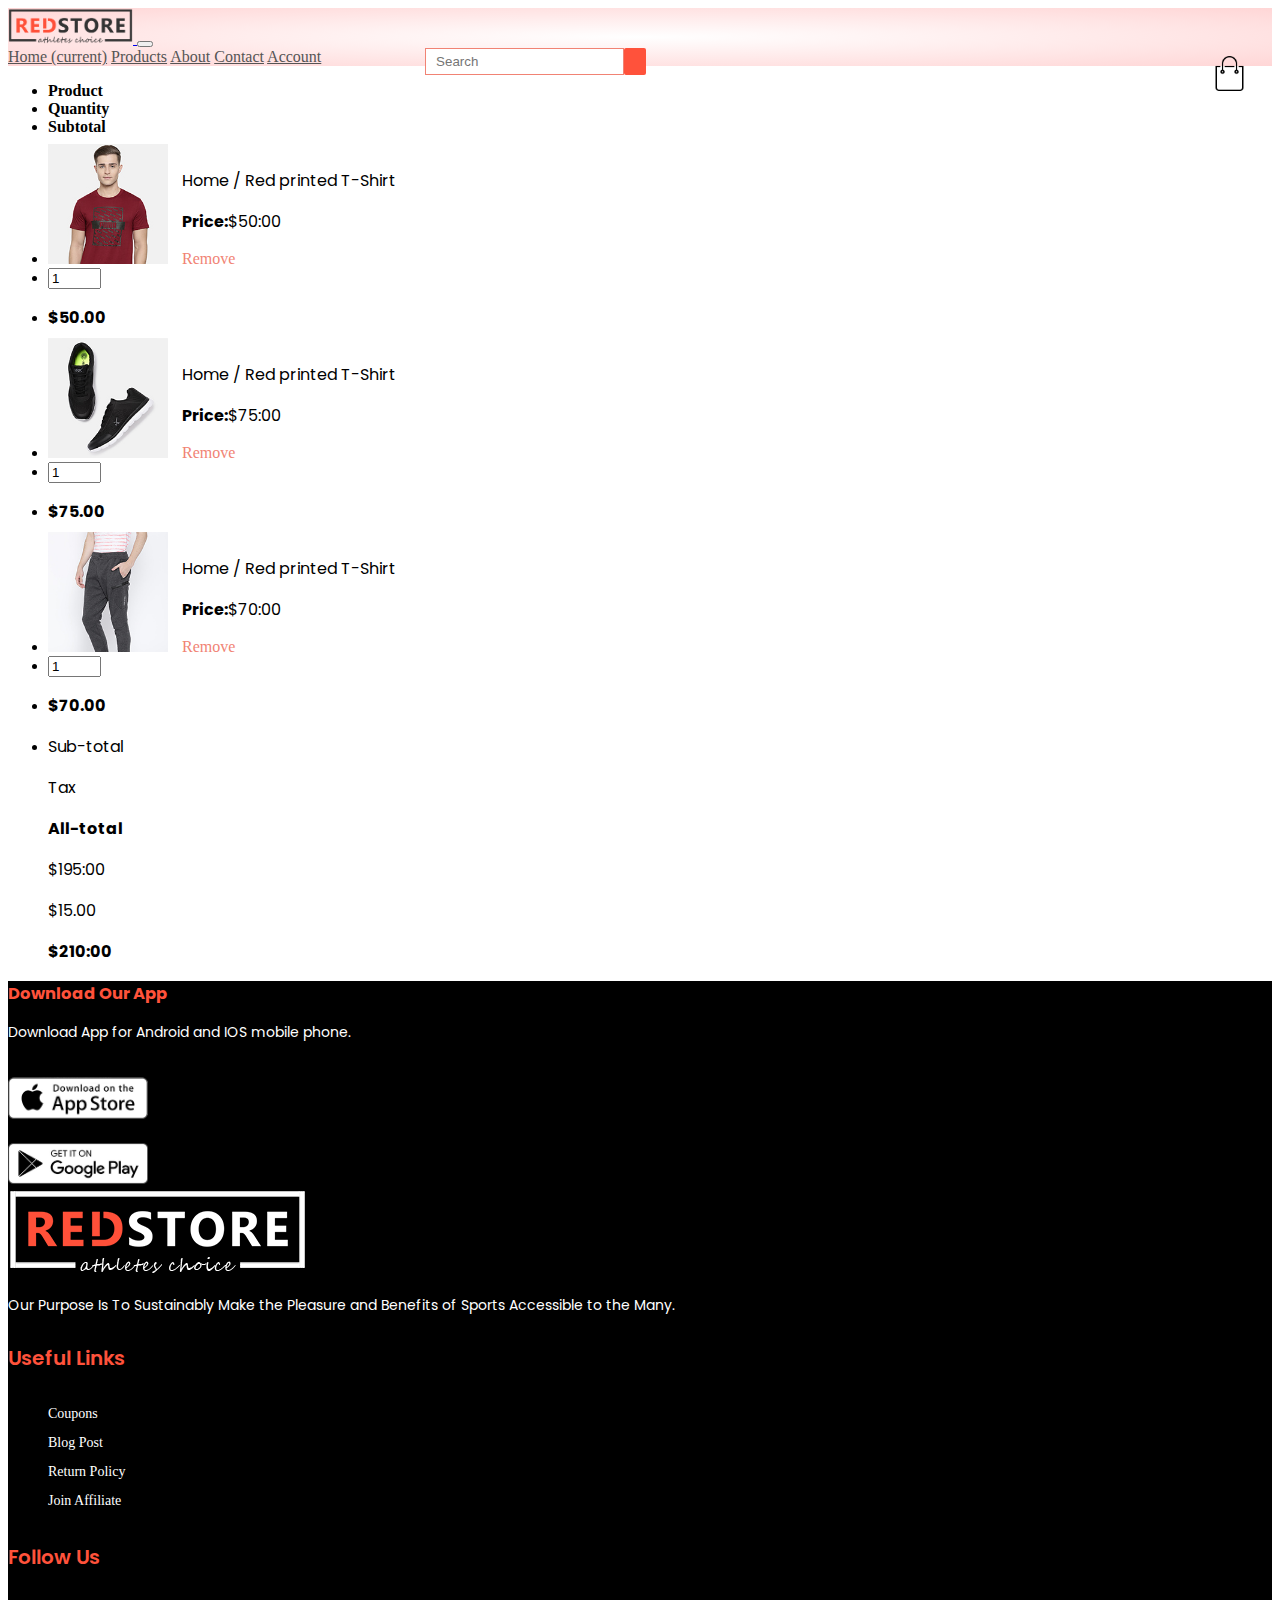
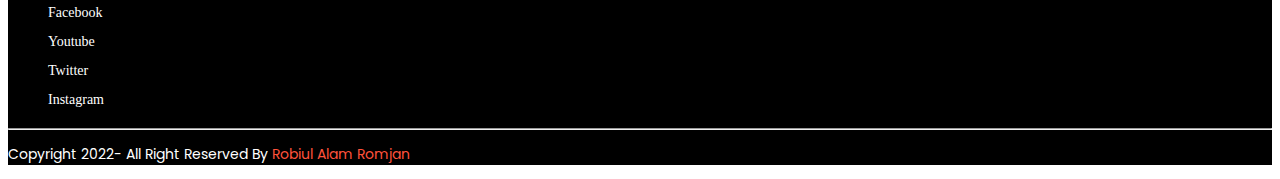
<file: shoping-chart.html>
<!doctype html>
<html lang="en">
  <head>
    <!-- Required meta tags -->
    <meta charset="utf-8">
    <meta name="viewport" content="width=device-width, initial-scale=1">

    <!-- Bootstrap CSS -->
    <link rel="stylesheet" href="https://stackpath.bootstrapcdn.com/bootstrap/5.0.0-alpha1/css/bootstrap.min.css" integrity="sha384-r4NyP46KrjDleawBgD5tp8Y7UzmLA05oM1iAEQ17CSuDqnUK2+k9luXQOfXJCJ4I" crossorigin="anonymous">
    
    <!-- Font-awesome link -->
    <link rel="stylesheet" href="https://cdnjs.cloudflare.com/ajax/libs/font-awesome/6.1.2/css/all.min.css" integrity="sha512-1sCRPdkRXhBV2PBLUdRb4tMg1w2YPf37qatUFeS7zlBy7jJI8Lf4VHwWfZZfpXtYSLy85pkm9GaYVYMfw5BC1A==" crossorigin="anonymous" referrerpolicy="no-referrer" />
    

    <!-- Custom CSS -->
    <link rel="stylesheet" href="./style.css">
    <link rel="stylesheet" href="./responsive.css">

    <title>All Products</title>
  </head>
  <body>

    <!-- /* --------------------------------menu bar section----------------------------------- */ -->

    <section class="home-section sticky-top">
      <div class="row">
         <div class="col-lg-12">
          <nav class="navbar navbar-expand-lg navbar-light">
              <div class="container">
                <a class="navbar-brand" href="index.html">
                    <img src="./images/logo.png" alt="" width="125px">
                </a>
  
                <div class="search-btn">
                    <input type="search" class="input-control rounded" placeholder="Search" />
                    <span class=" border-0" id="search-addon">
                      <i class="fas fa-search"></i>
                    </span>
                </div>
               
                <button class="navbar-toggler" type="button" data-toggle="collapse" data-target="#navbarNavAltMarkup" aria-controls="navbarNavAltMarkup" aria-expanded="false" aria-label="Toggle navigation">
                  <span class="navbar-toggler-icon"></span>
                </button>
                <div class="collapse navbar-collapse" id="navbarNavAltMarkup">
                  <div class="navbar-nav ml-auto">
                    <a class="nav-item nav-link active" href="index.html">Home <span class="sr-only">(current)</span></a>
                    <a class="nav-item nav-link" href="allproduct.html">Products</a>
                    <a class="nav-item nav-link" href="about.html">About</a>
                    <a class="nav-item nav-link" href="contact.html">Contact</a>
                    <a class="nav-item nav-link" href="account.html">Account</a>  
                  </div>
                </div>
              </div>
  
               <div class="menu-chart">
                <a href="shoping-chart.html"><img  src="./images/cart.png"  alt=""/></a>
               </div>
              </nav>
         </div>
      </div>
     </section>


    <!-- /* -------------------------------shoping chart product catagory----------------------------------- */ -->

  <section>
    <div class="container">
        <div class="row">
            <div class="col-lg-12 col-md-12 col-sm-12 py-4">

                <ul class="list-group list-group-horizontal">
                    <li class="list-group-item col-lg-6 col-md-6 col-sm-6 text-center"><strong>Product</strong></li>
                    <li class="list-group-item col-lg-3 col-md-3 col-sm-3 text-center"><strong>Quantity</strong></li>
                    <li class="list-group-item col-lg-3 col-md-3 col-sm-3 text-center"><strong>Subtotal</strong></li>
                  </ul>

                <ul class="list-group list-group-horizontal">
                    <li class="list-group-item col-lg-6 col-md-6 col-sm-6">
                      <div class="shoping-img">
                        <img src="./images/buy-1.jpg" alt="" width="120px">
                      </div>
                      <div class="detais-product">
                        <p>Home / Red printed T-Shirt</p>
                        <p><b>Price:</b>$50:00</p>
                          <a href="" class="d-block">Remove</a>
                      </div>
                    </li>
                    <li class="list-group-item col-lg-3 col-md-3 col-sm-3 text-center quantity">
                      <input type="number" value="1">
                    </li>
                    <li class="list-group-item col-lg-3 col-md-3 col-sm-3 text-center">
                        <p><b>$50.00</b></p>
                    </li>
                  </ul>
                <ul class="list-group list-group-horizontal">
                    <li class="list-group-item col-lg-6">
                      <div class="shoping-img">
                        <img src="./images/buy-2.jpg" alt="" width="120px">
                      </div>
                      <div class="detais-product">
                        <p>Home / Red printed T-Shirt</p>
                        <p><b>Price:</b>$75:00</p>
                          <a href="" class="d-block">Remove</a>
                      </div>
                    </li>
                    <li class="list-group-item col-lg-3 text-center quantity">
                      <input type="number" value="1">
                    </li>
                    <li class="list-group-item col-lg-3 text-center">
                        <p><b>$75.00</b></p>
                    </li>
                  </ul>
                <ul class="list-group list-group-horizontal">
                    <li class="list-group-item col-lg-6">
                      <div class="shoping-img">
                        <img src="./images/buy-3.jpg" alt="" width="120px">
                      </div>
                      <div class="detais-product">
                        <p>Home / Red printed T-Shirt</p>
                        <p><b>Price:</b>$70:00</p>
                          <a href="" class="d-block">Remove</a>
                      </div>
                    </li>
                    <li class="list-group-item col-lg-3 text-center quantity">
                      <input type="number" value="1">
                    </li>
                    <li class="list-group-item col-lg-3 text-center">
                        <p><b>$70.00</b></p>
                    </li> 
                  </ul>
                <ul class="list-group list-group-horizontal">
                    <li class="list-group-item col-lg-12 col-md-10 col-sm-12">
                      <div class="row">
                        <div class="col-lg-6 col-md-6 col-sm-6 list-fotter1"></div>
                        <div class="col-lg-3 col-md-3 col-sm-3 list-fotter2 text-center">
                          <p>Sub-total</p>
                          <p>Tax</p>
                          <p><b>All-total </b></p>
                        </div>
                        <div class="col-lg-3 col-md-3 col-sm-3 list-fotter3 text-center">
                          <p>$195:00</p>
                          <p>$15.00</p>
                          <p><b>$210:00</b></p>
                        </div>
                      </div>
                    </li>
                  </ul>

            </div>
        </div>
    </div>
  </section>



    <!-- /* --------------------------------Fotter section----------------------------------- */ -->

    <section class="fotter mt-5">
      <div class="container">
          <div class="row">
              <div class="col-lg-4 col-md-4  col-sm-4 footer-part">
                  <div class="fotter-part1 py-5">
                      <h3>Download Our App</h3>
                      <p>Download App for Android and IOS mobile phone.</p>
                      <div class="app-logo ">
                          <div class="row">
                              <div class="col-lg-6 col-md-6 col-sm-6 logo-1">
                                  <img src="./images/app-store.png" alt="">
                              </div>
                              <div class="col-lg-6 col-md-6- col-sm-6 logo-1">
                                  <a href="https://play.google.com/store/apps/details?id=com.redstor.client&hl=en&gl=US"><img src="./images/play-store.png" alt=""></a>  
                              </div>
                          </div>
                      </div>
                  </div>
              </div>
              <div class="col-lg-4 col-md-4 col-sm-4 footer-part">
                  <div class="fotter-part2 py-5">
                      <img src="./images/logo-white.png" alt="">
                      <p class="mt-3">Our Purpose Is To Sustainably Make the Pleasure and Benefits of Sports Accessible to the Many.</p>
                  </div>
              </div>
              <div class="col-lg-2 col-md-2 col-sm-2 footer-part">
                  <div class="fotter-part3 py-3">
                      <h4>Useful Links</h4>
                      <ul>
                          <li>Coupons</li>
                          <li>Blog Post</li>
                          <li>Return Policy</li>
                          <li>Join Affiliate</li>
                      </ul>
                  </div>
              </div>
              <div class="col-lg-2 col-md-2 col-sm-2 footer-part">
                  <div class="fotter-part4 py-3">
                      <h4>Follow Us</h4>
                      <ul>
                          <li>Facebook</li>
                          <li>Youtube</li>
                          <li>Twitter</li>
                          <li>Instagram</li>
                      </ul>
                  </div>
              </div>
              <hr>
              <div class="copyright text-center">
                  <p>Copyright 2022- All Right Reserved By <span>Robiul Alam Romjan</span></p>
              </div>
          </div>
      </div>
   </section>

  
    


      



    <!-- Optional JavaScript -->
    <!-- Popper.js first, then Bootstrap JS -->
    <script src="https://cdn.jsdelivr.net/npm/popper.js@1.16.0/dist/umd/popper.min.js" integrity="sha384-Q6E9RHvbIyZFJoft+2mJbHaEWldlvI9IOYy5n3zV9zzTtmI3UksdQRVvoxMfooAo" crossorigin="anonymous"></script>
    <script src="https://stackpath.bootstrapcdn.com/bootstrap/5.0.0-alpha1/js/bootstrap.min.js" integrity="sha384-oesi62hOLfzrys4LxRF63OJCXdXDipiYWBnvTl9Y9/TRlw5xlKIEHpNyvvDShgf/" crossorigin="anonymous"></script>
  </body>
</html>
</file>
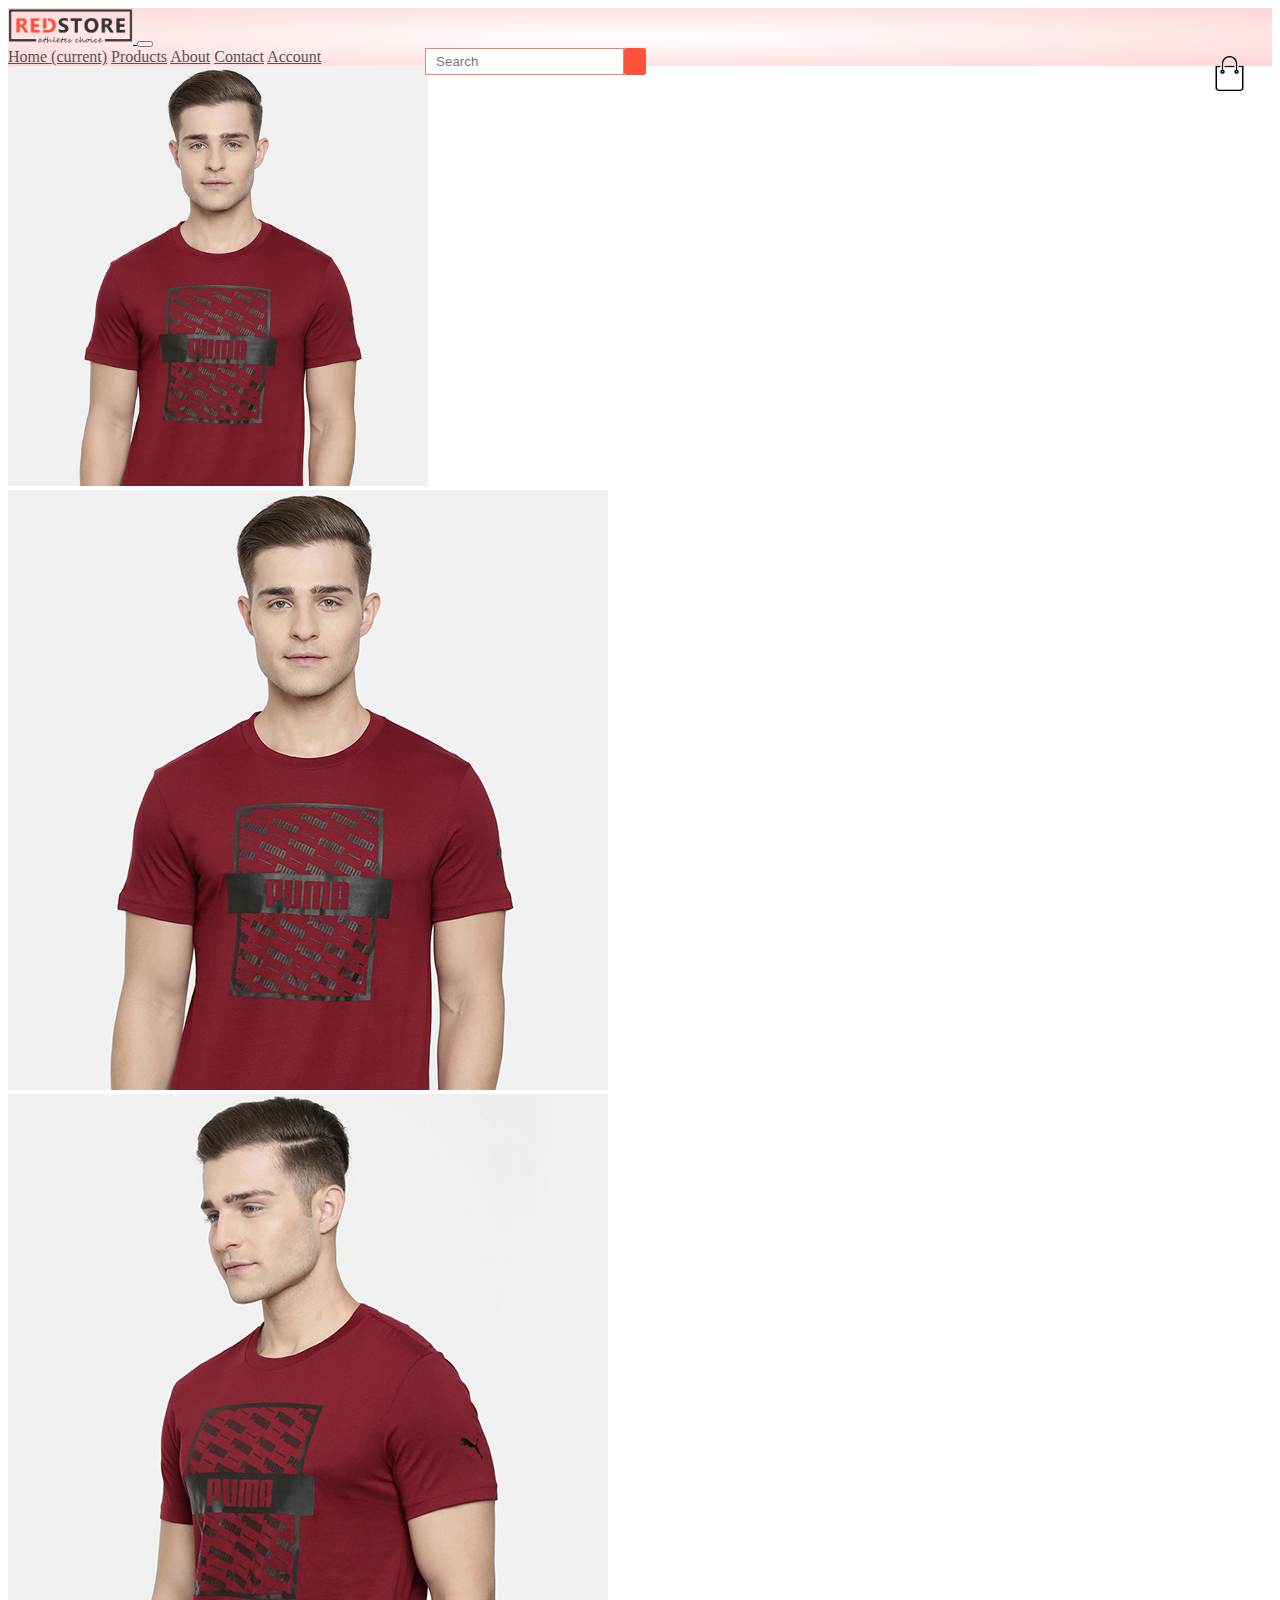
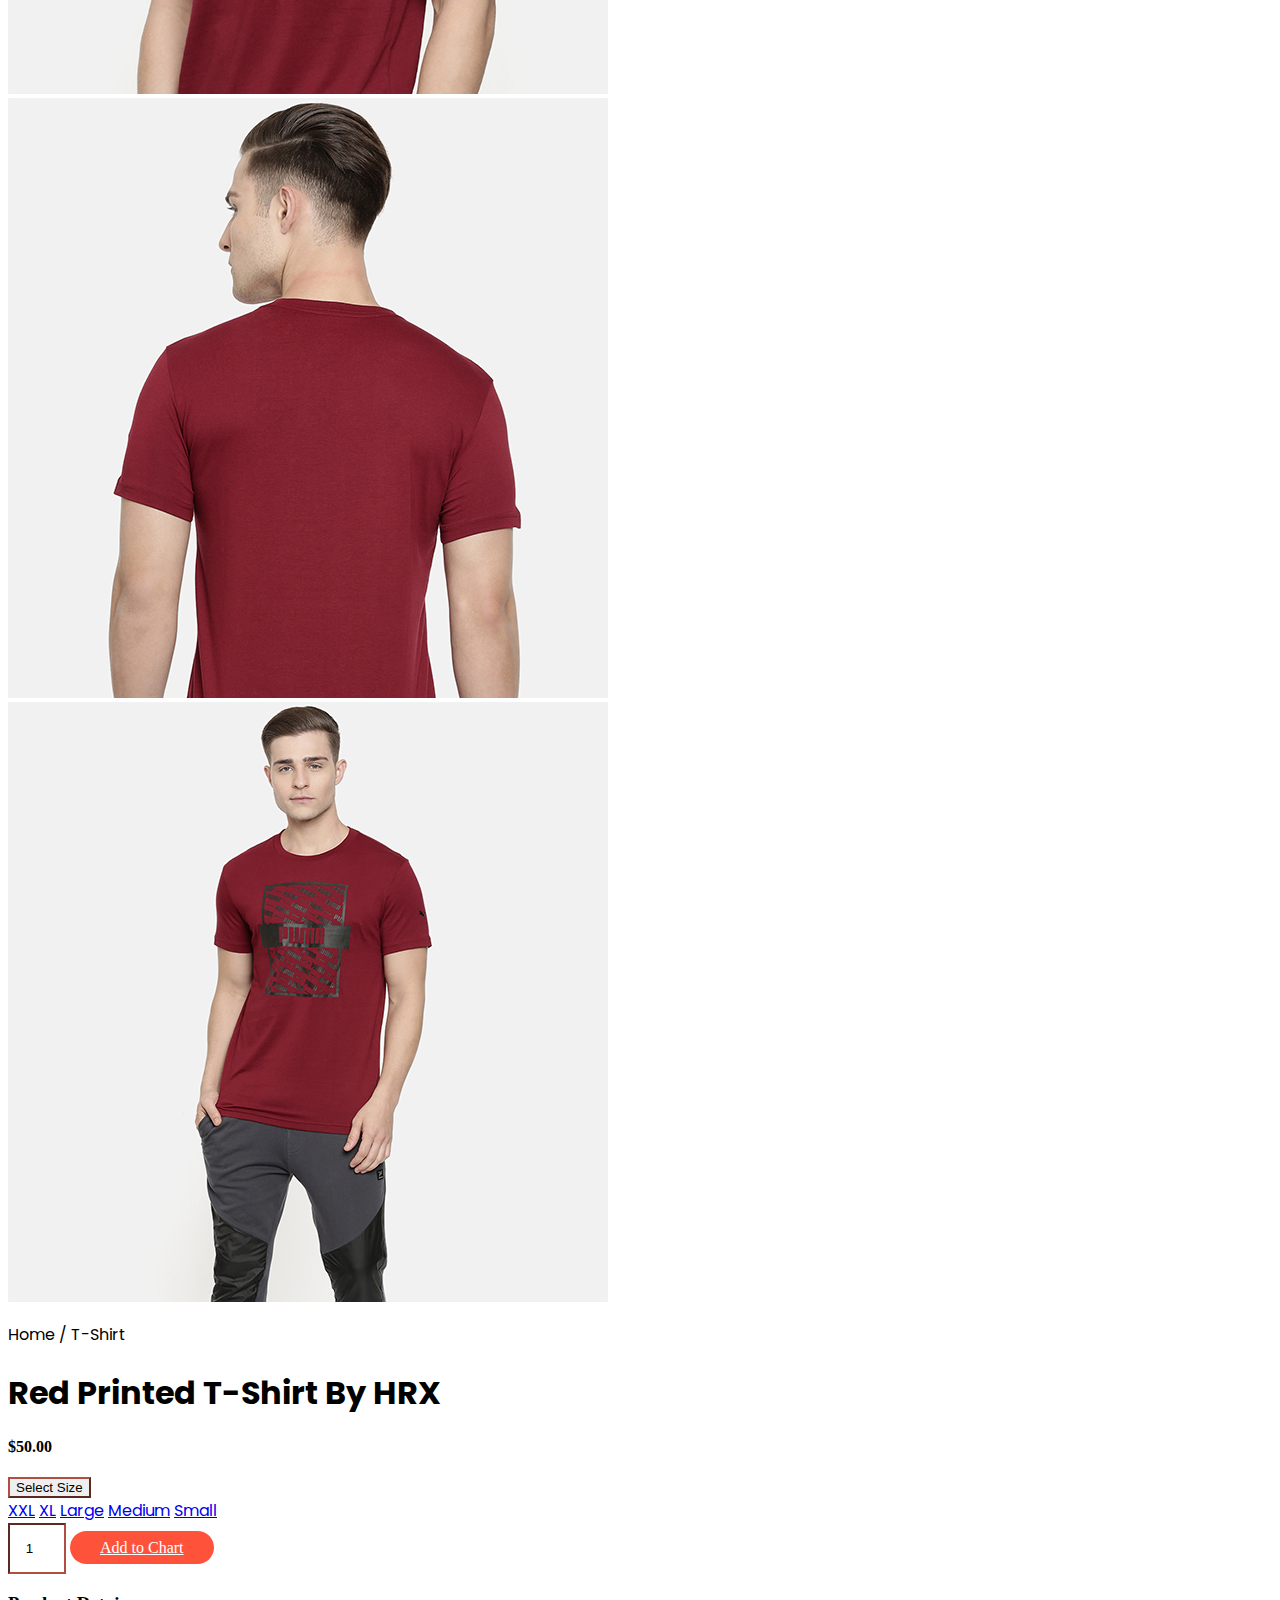
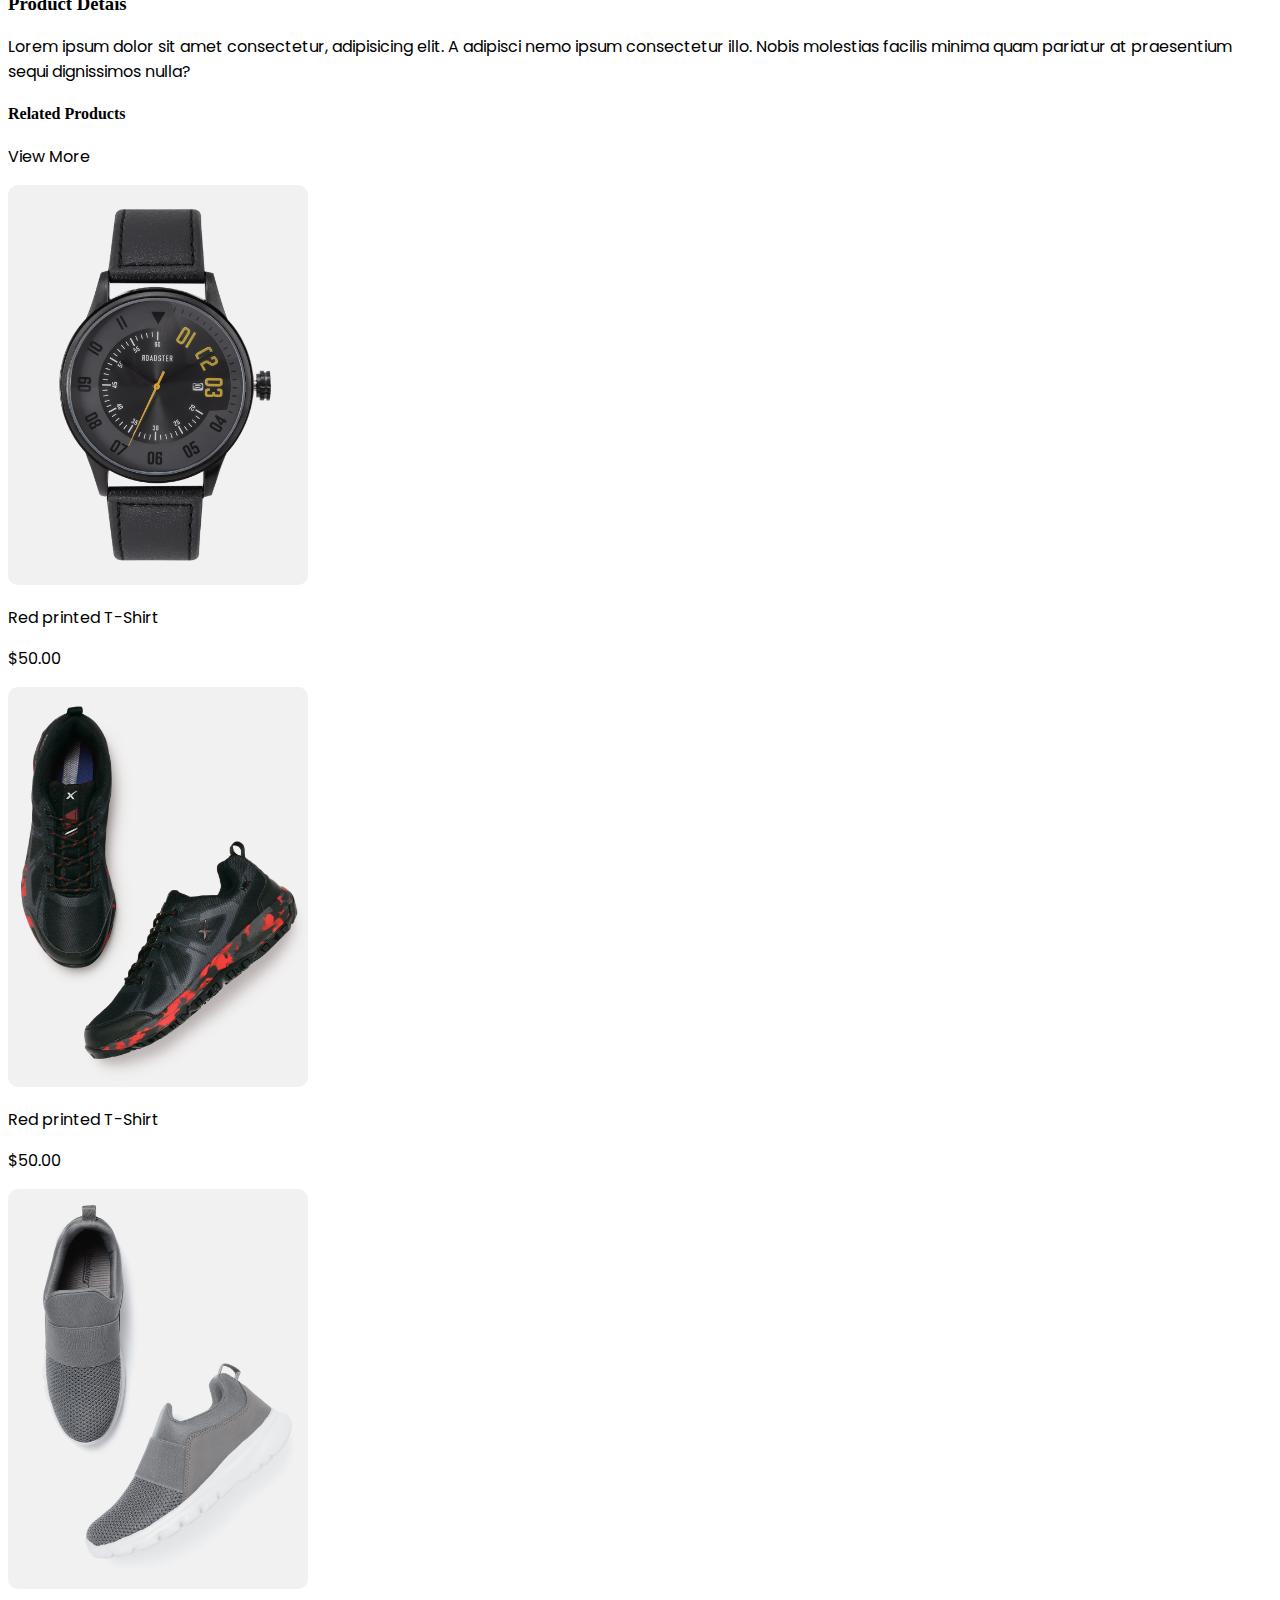
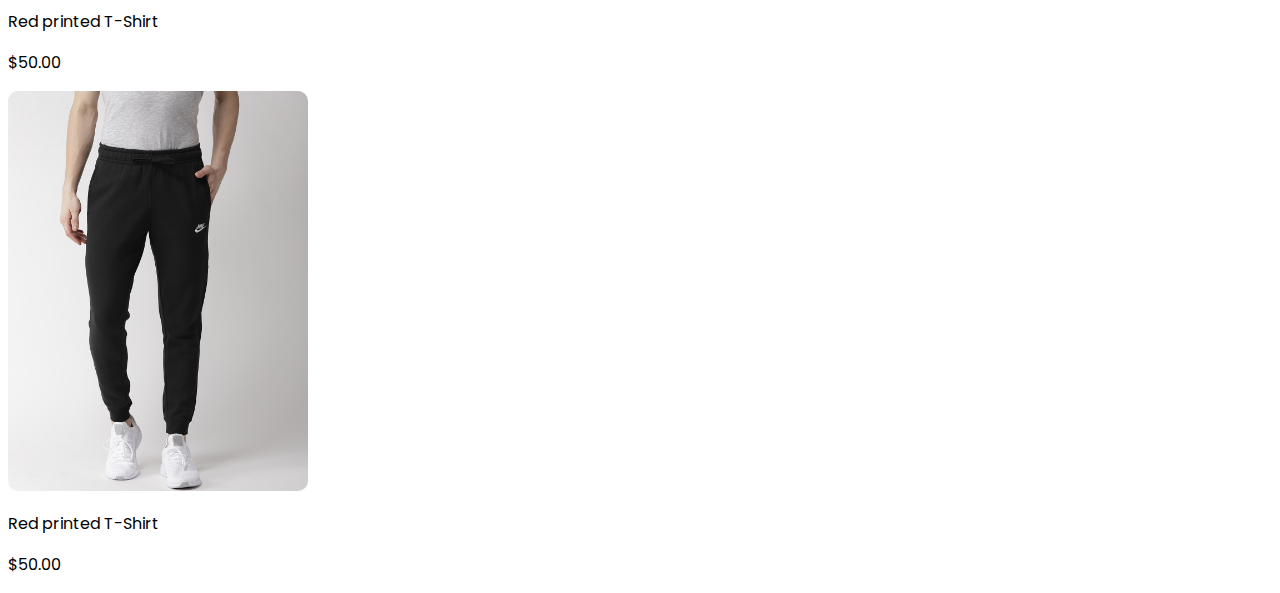
<file: single-product-detail.html>
<!doctype html>
<html lang="en">
  <head>
    <!-- Required meta tags -->
    <meta charset="utf-8">
    <meta name="viewport" content="width=device-width, initial-scale=1">

    <!-- Bootstrap CSS -->
    <link rel="stylesheet" href="https://stackpath.bootstrapcdn.com/bootstrap/5.0.0-alpha1/css/bootstrap.min.css" integrity="sha384-r4NyP46KrjDleawBgD5tp8Y7UzmLA05oM1iAEQ17CSuDqnUK2+k9luXQOfXJCJ4I" crossorigin="anonymous">
    
    <!-- Font-awesome link -->
    <link rel="stylesheet" href="https://cdnjs.cloudflare.com/ajax/libs/font-awesome/6.1.2/css/all.min.css" integrity="sha512-1sCRPdkRXhBV2PBLUdRb4tMg1w2YPf37qatUFeS7zlBy7jJI8Lf4VHwWfZZfpXtYSLy85pkm9GaYVYMfw5BC1A==" crossorigin="anonymous" referrerpolicy="no-referrer" />
    

    <!-- Custom CSS -->
    <link rel="stylesheet" href="./style.css">
    <link rel="stylesheet" href="./responsive.css">

    <title>All Products</title>
  </head>
  <body>

    <!-- /* --------------------------------menu bar section----------------------------------- */ -->

    <section class="home-section sticky-top">
        <div class="row">
           <div class="col-lg-12">
            <nav class="navbar navbar-expand-lg navbar-light">
                <div class="container">
                  <a class="navbar-brand" href="index.html">
                      <img src="./images/logo.png" alt="" width="125px">
                  </a>
    
                  <div class="search-btn">
                      <input type="search" class="input-control rounded" placeholder="Search" />
                      <span class=" border-0" id="search-addon">
                        <i class="fas fa-search"></i>
                      </span>
                  </div>
                 
                  <button class="navbar-toggler" type="button" data-toggle="collapse" data-target="#navbarNavAltMarkup" aria-controls="navbarNavAltMarkup" aria-expanded="false" aria-label="Toggle navigation">
                    <span class="navbar-toggler-icon"></span>
                  </button>
                  <div class="collapse navbar-collapse" id="navbarNavAltMarkup">
                    <div class="navbar-nav ml-auto">
                      <a class="nav-item nav-link active" href="index.html">Home <span class="sr-only">(current)</span></a>
                      <a class="nav-item nav-link" href="allproduct.html">Products</a>
                      <a class="nav-item nav-link" href="about.html">About</a>
                      <a class="nav-item nav-link" href="contact.html">Contact</a>
                      <a class="nav-item nav-link" href="account.html">Account</a>  
                    </div>
                  </div>
                </div>
    
                 <div class="menu-chart">
                  <a href="shoping-chart.html"><img  src="./images/cart.png"  alt=""/></a>
                 </div>
                </nav>
           </div>
        </div>
     </section>
    


    <!-- /* -------------------------------single product catagory----------------------------------- */ -->

    <section>
        <div class="container single-product-section py-5">
            <div class="row">
                <div class="col-lg-6">
                     <div class="single-photo text-center">
                         <img height="420px" src="./images/gallery-1.jpg" alt="" class="big-img" id="showBigImg">
                         <div class="row small-img-row mt-3 ">
                            <div class="col-lg-3 col-md-3 col-sm-3 small-img">
                                <img src="./images/gallery-1.jpg" alt="" class="show-small-img">
                            </div>
                            <div class="col-lg-3 col-md-3 col-sm-3 small-img">
                                <img src="./images/gallery-2.jpg" alt="" class="show-small-img">
                            </div>
                            <div class="col-lg-3 col-md-3 col-sm-3 small-img">
                                <img src="./images/gallery-3.jpg" alt="" class="show-small-img">
                            </div>
                            <div class="col-lg-3 col-md-3 col-sm-3 small-img">
                                <img src="./images/gallery-4.jpg" alt="" class="show-small-img">
                            </div>
                         </div>
                     </div>
                </div>
                <div class="col-lg-6 col-md-6 col-sm-12">
                    <div class="single-photo-detais mt-4">
                        <p>Home / T-Shirt</p>
                        <h1>Red Printed T-Shirt By HRX</h1>
                        <h4>$50.00</h4>
                        <div class="dropdown py-3">
                            <button class=" dropdown-toggle" type="button" id="dropdownMenuButton" data-toggle="dropdown" aria-haspopup="true" aria-expanded="false">
                              Select Size
                            </button>
                            <div class="dropdown-menu" aria-labelledby="dropdownMenuButton">
                              <a class="dropdown-item" href="#">XXL</a>
                              <a class="dropdown-item" href="#">XL</a>
                              <a class="dropdown-item" href="#">Large</a>
                              <a class="dropdown-item" href="#">Medium</a>
                              <a class="dropdown-item" href="#">Small</a>
                            </div>
                          </div>
                          <input type="number" value="1">
                          <a class="btn" href="">Add to Chart</a>
                          <h3 class="mt-3">Product Detais</h3>
                          <p>Lorem ipsum dolor sit amet consectetur, adipisicing elit. A adipisci nemo ipsum consectetur illo. Nobis molestias facilis minima quam pariatur at praesentium sequi dignissimos nulla?</p>  
                    </div>
                </div>
            </div>
        </div>
    </section>

    <section class="catagory-section py-5" id="product">
        <div class="container">
          <div class="row">
            <div class="single-related d-flex">
                <h4 class="mr-auto p-2">Related Products</h4>
                <p class="p-2">View More</p>
            </div>
                <div class="col-lg-3 col-md-6 col-sm-12 chart-product mt-5 text-center">
                    <div class="single-featured-product">
                        <img src="./images/product-9.jpg" alt="">
                        <p class="m-0">Red printed T-Shirt</p>
                        <div class="rating">
                            <i class="fa fa-star" aria-hidden="true"></i>
                            <i class="fa fa-star" aria-hidden="true"></i>
                            <i class="fa fa-star" aria-hidden="true"></i>
                            <i class="fa fa-star" aria-hidden="true"></i>
                            <i class="fa-solid fa-star-half-stroke"></i>
                        </div>
                        <p>$50.00</p>
                    </div>
                </div>
                <div class="col-lg-3 col-md-6 col-sm-12 chart-product mt-5 text-center">
                    <div class="single-featured-product">
                        <img src="./images/product-10.jpg" alt="">
                        <p class="m-0">Red printed T-Shirt</p>
                        <div class="rating">
                            <i class="fa fa-star" aria-hidden="true"></i>
                            <i class="fa fa-star" aria-hidden="true"></i>
                            <i class="fa fa-star" aria-hidden="true"></i>
                            <i class="fa fa-star" aria-hidden="true"></i>
                            <i class="fa-solid fa-star-half-stroke"></i>
                        </div>
                        <p>$50.00</p>
                    </div>
                </div>
                <div class="col-lg-3 col-md-6 col-sm-12 chart-product mt-5 text-center">
                    <div class="single-featured-product">
                        <img src="./images/product-11.jpg" alt="">
                        <p class="m-0">Red printed T-Shirt</p>
                        <div class="rating">
                            <i class="fa fa-star" aria-hidden="true"></i>
                            <i class="fa fa-star" aria-hidden="true"></i>
                            <i class="fa fa-star" aria-hidden="true"></i>
                            <i class="fa fa-star" aria-hidden="true"></i>
                            <i class="fa-solid fa-star-half-stroke"></i>
                        </div>
                        <p>$50.00</p>
                    </div>
                </div>
                <div class="col-lg-3 col-md-6 col-sm-12 chart-product mt-5 text-center">
                    <div class="single-featured-product">
                        <img src="./images/product-12.jpg" alt="">
                        <p class="m-0">Red printed T-Shirt</p>
                        <div class="rating">
                            <i class="fa fa-star" aria-hidden="true"></i>
                            <i class="fa fa-star" aria-hidden="true"></i>
                            <i class="fa fa-star" aria-hidden="true"></i>
                            <i class="fa fa-star" aria-hidden="true"></i>
                            <i class="fa-solid fa-star-half-stroke"></i>
                        </div>
                        <p>$50.00</p>
                    </div>
                </div>
            </div>
          </div>
        </div>
    </section>

  
    


    <script>
        var showBigImg = document.getElementById("showBigImg");
        var showSmallImg = document.getElementsByClassName("show-small-img");

        showSmallImg[0].onclick = function(){
            showBigImg.src = showSmallImg[0].src
        }  
        showSmallImg[1].onclick = function(){
            showBigImg.src = showSmallImg[1].src
        }  
        showSmallImg[2].onclick = function(){
            showBigImg.src = showSmallImg[2].src
        }  
        showSmallImg[3].onclick = function(){
            showBigImg.src = showSmallImg[3].src
        }  

    </script>
      



    <!-- Optional JavaScript -->
    <!-- Popper.js first, then Bootstrap JS -->
    <script src="https://cdn.jsdelivr.net/npm/popper.js@1.16.0/dist/umd/popper.min.js" integrity="sha384-Q6E9RHvbIyZFJoft+2mJbHaEWldlvI9IOYy5n3zV9zzTtmI3UksdQRVvoxMfooAo" crossorigin="anonymous"></script>
    <script src="https://stackpath.bootstrapcdn.com/bootstrap/5.0.0-alpha1/js/bootstrap.min.js" integrity="sha384-oesi62hOLfzrys4LxRF63OJCXdXDipiYWBnvTl9Y9/TRlw5xlKIEHpNyvvDShgf/" crossorigin="anonymous"></script>
  </body>
</html>
</file>
<file: style.css>
@import url('https://fonts.googleapis.com/css2?family=Arima:wght@200&family=Great+Vibes&family=Poppins:ital,wght@0,300;0,400;0,500;0,600;0,700;0,800;0,900;1,200;1,300;1,400;1,500;1,600;1,700;1,800;1,900&family=Rubik+Moonrocks&family=The+Nautigal:wght@400;700&family=Ubuntu:wght@400;500;700&display=swap');

.body, h1, p{
    font-family: 'Poppins', sans-serif;
}
img{
    max-width: 100%;
}


/* --------------------------------Home section----------------------------------- */

.home-section{
    background: radial-gradient(#fff,#ffd6d6) ;
}
.search-btn{
    display: flex;
    align-items: space-between;
    position: absolute;
    left: 33%;
}
 .input-control{
    padding: 5px 10px;
    border: 1px solid #f18374;
}
.input-control:focus{
    outline-style: solid;
    outline-color: #f18374;
    outline-width: 3px;
}

.search-btn span {
    color: white;
    background: #ff523b;
    padding: 5px 11px;
    border-radius: 2px;
    cursor: pointer;
}
.navbar{
    position: relative;
}
.navbar-nav .nav-link{
    color: #555!important;
    transition: all .3s;
}
.navbar-nav .nav-link:hover{
    color: #ff523b!important;
}
.menu-chart{
    position: absolute;
    right: 2%;
    margin-top: -10px;
}
.menu-chart img{
    width: 35px;
}

.home-left-content{
    margin-top: 100px;
}
.home-left-content h1{
    font-weight: 700;
}

.btn{
    background: #ff523b;
    border-radius: 25px;
    padding: 8px 30px;
    color: #fff;
}
.btn:hover{
    background: rgb(178, 32, 61);
    color: #fff;
}


/* --------------------------------Featured catagory section----------------------------------- */

.under-title{
    display: inline-block;
}
.under-title p{
    height: 3px;
    width: 175px;
    background: #ff523b;
}

.allproducts-title p{
    height: 3px;
    background: #ff523b;
}
.catagory-section img{
    width: 300px;
    border-radius: 10px;
}
.single-featured-product{
    transition: all .5s;
}
.single-featured-product:hover{
    transform: translateY(-5px);
}
 .rating i{
    color: #ff523b;
}



/* --------------------------------offer products styling----------------------------------- */
.offer-product{
    background: radial-gradient(#fff,#ffd6d6) ;
}
.offer-product-image img{
    padding: 50px;
}
.offer-products-details{
     margin-top: 80px;
}
small{
    color: #555;
}



/* --------------------------------Testimonial styling----------------------------------- */

.testimonial{
    margin: auto;
}
.testimonial-col{
    text-align: center;
    padding: 30px 20px;
    transition: all .5s;
    cursor: pointer;
}
.testimonial-col:hover{
    transform: translateY(-10px);
}
.testimonial-col  .fa-quote-left{
    color: #ff523b;
    font-size: 35px;
}
.testimonial-col p{
    color: #777;
    text-align: justify;
    font-size: 12px;
}
.testimonial-col img{
    width: 50px;
    border-radius: 50%;
    margin-top: 15px;
}
.testimonial-col h4{
    font-size: 16px;
    color: #555;
    font-weight: 600;
    font-family: "poppins", sans-serif;
    margin-top: 10px;
}



/* --------------------------------Brand styling----------------------------------- */
.brands h4{
    margin: 15px 0;
    font-family: "poppins", sans-serif;
    font-weight: 600;

}
.brands img{
    cursor: pointer;
    padding: 0 10px;
    filter: grayscale(100%);
    transition: all .3s;
}
.brands img:hover{
    filter: grayscale(0);
}


/* --------------------------------fotter styling----------------------------------- */

.fotter{
    background-color: black;
    color: white;
    font-size: 14px;
}

.fotter-part1 h3{
    font-family: "poppins", sans-serif;
    color: #ff523b;
}
.app-logo img{
    width: 140px;
    margin-top: 20px;
    cursor: pointer;
}

.fotter-part3 h4{
    font-family: "poppins", sans-serif;
    font-size: 20px;
    font-weight: 600;
    color: #ff523b;
}
.fotter-part3 ul li{
    list-style: none;
    line-height: 29px;
    transition: all .3s;
    cursor: pointer;
}
.fotter-part3 ul li:hover{
    letter-spacing: 1px;
    color: #ff523b;
}

.fotter-part4 h4{
    font-family: "poppins", sans-serif;
    font-size: 20px;
    font-weight: 600;
    color: #ff523b;
}
.fotter-part4 ul li{
    list-style: none;
    line-height: 29px;
    transition: all .3s;
    cursor: pointer;
}
.fotter-part4 ul li:hover{
    letter-spacing: 1px;
    color: #ff523b;
}

.copyright span{
    color: #ff523b;
    cursor: pointer;
}


/* --------------------------------All products styling----------------------------------- */

.with-all p{
   width: 150px;
}
.allproducts-title{
    position: relative;
}
.allproducts-title h4{
    font-family: "poppins", sans-serif;
}

.allproducts-title .dropdown button{
    border: 2px solid #ff523b;
    font-family: "poppins", sans-serif;
}
.allproducts-title .dropdown button:focus{
    outline: none;
}
.dropdown-menu .dropdown-item{
    transition: all .3s;
    font-family: "poppins", sans-serif;
}
.dropdown-menu .dropdown-item:hover{
    background: #ff523b;
    color: #fff;
}


.another-pages ul li a{
    color: #555!important;
    border: 1px solid #ff523b ;
    transition: all .3s;
}
.another-pages ul li a:hover{
    border: 1px solid #ff523b ;
    background: #ff523b;
    color: white!important;
}
.another-pages ul li a:focus{
    box-shadow: none;
}



/* --------------------------------About us styling----------------------------------- */

.about-us{
    background: radial-gradient(#fff,#ffd4d4) ; 
    position: relative; 
}
.white-div{
    position: relative;
}
.white-div .white{
    height: 950px;
    width: 700px;
    background: #fff;
    margin: auto;   
}

.about-position{
     position: absolute;
     top: 0; 
}

.about-img img{
    height: 500px;
    width: 500px;
    border-radius: 50%;
   
}


.about-box1, .about-box2, .about-box3 h1{
    text-align: center;
}
.about-box1, .about-box2, .about-box3 p{
    line-height: 2rem;
}
.about-box1{
    background: #f18374;
    color: #fff;
    border-radius: 8px;
}
.about-box2{
    background: #ff523b;
    color: #fff;
    border-radius: 8px;
}
.about-box3{
    background: #af4f42;
    color: #fff;
    border-radius: 8px;
}



/* --------------------------------Contact us styling----------------------------------- */

.contact-section{
    font-family: 'poppins', sans-serif;
    background: radial-gradient(#fff,#ffd4d4) ;
}


.contact-detail .text{
    font-size: 20px;
    font-weight: 600;
}
.contact-detail p{
    text-align: justify;
}

.contact-icon{
    font-size: 25px;
    color: crimson;
}
.contact-head{
    margin: 0px -30px;
}
.contact-head h4{
    margin: 0;
    font-size: 17px;
}
.contact-head p{
    color: #333;
}


/* --------------------------------Single product styling----------------------------------- */


.single-photo-detais .dropdown button{
    border-color: #af4f42;
}
.single-photo-detais .dropdown button:focus{
    outline: none;
}
.single-photo-detais input{
    width: 50px;
    height: 45px;
    border-color: #af4f42;
    text-align: center;
}
.single-photo-detais input:focus{
    outline: none;
}
.small-img-row{
    margin: auto;
}
.small-img-row .small-img{
    cursor: pointer;
}



/* --------------------------------Shoping chart styling----------------------------------- */

.shoping-img{
   display: inline-block;
}
.shoping-img img{
    margin-top: -65px;
}
 li .detais-product{
    display: inline-block;
    margin: 0 10px;
}
li .detais-product a{
    color: #f18374;
    text-decoration: none;
}
.quantity input{
    width: 45px;
}




/* -------------------------------- account styling----------------------------------- */
.account{
    background: radial-gradient(#fff,#ffd4d4) ;
}
#Indicator{
    width: 100px;
    height: 3px;
    background:#ff523b;
    transform: translateX(157px);
    transition: all .5s;
}
.account-form{
    height: 400px;
    width: 300px;
    background: #fff;
    margin: 40px;
    position: relative;
    overflow: hidden;
}

.account-form span{
    margin: 0 30px;
    cursor: pointer;
}
.login-form{
    position: absolute;
    left: -300px; 
    width: 100%;
    transition: all .5s;
    
}
.login-form form a{
    width: 100%;
}
.login-form form p{
    font-size: 12px;
    cursor: pointer;
}
.reg-form{
    transition: all .5s;
    position: absolute;
    width: 100%;
}
.reg-form form a{
    width: 100%;
}
</file>
<file: responsive.css>
@media(max-width: 992px){
    .home-left-content {
        margin-top: 35px;
    }
    .featured-products{
        margin: 0px 0px;
        padding: 0px 0px;
    }
    .latest-products{
        padding: 0px 0px;
    }

  .contact-main-title{
    padding: 20px 0 !important;
  }
  .contact-detail{
    margin: 0 !important;
  }


  .account-form{
    margin: auto
  }
}



@media(max-width: 767px){
    .search-btn {
        left: 38%;
    }
    .home-left-content {
        margin-top: 35px;
    }
    .catagory-section .col-sm-6{
        margin: 10px 0px;
        text-align: center;
    }


    .shoping-img img{
        width: 100px;
        margin: 0;
    }
}


@media(max-width: 600px){
    .search-btn{
        left: 34%;
    }
    .input-control{
        width: 130px;    
    }
    .menu-chart{
        right: 22%;
    }

    .single-photo .big-img{
        height: 300px;
    }
    .small-img{
        width: 24%;
    }

    .list-group li{
        width: 100%;
    }
    .list-group li .list-fotter1{
        width: 15%;
    }
    .list-group li .list-fotter2{
        width: 55%;
    }
    .list-group li .list-fotter3{
        width: 30%;
    }
}


@media(max-width: 512px){
   .home-left-content p{
    margin-bottom: 0px;
   }
   .offer-products-details {
    margin-top: -25px;
  }
  .test1 {
    width: 68px;
    height: 30px;
    display: block;
   }
  .test2{
    width: 50%;
    display: block;
  }

  .catagory-section{
    padding: 0 !important;
  }
}


@media(max-width: 460px){
    .input-control{
        width: 90px;    
    }
    .search-btn{
        left: 37%;
    }
    .menu-chart{
        right: 22%;
    }
    .offer-products-details {
        margin-top: -30px;
    }


    .test1 {
        width: 68px;
        height: 30px;
        display: block;
       }
      .test2{
        width: 50%;
        display: block;
    }
}
@media(max-width: 400px){
    
   .navbar-brand img{
    width: 100px;
   }
   .input-control{
    height: 30px;    
  }
  .search-btn{
    left: 33%;
}
  .search-btn span{
    height: 30px;
  }
  .search-btn span i{
    margin-top: 5px;
  }
  .single-featured-product {
    margin: -36px 0px;
  }
  .offer-products-details {
    margin-top: -25px;
  }
  .testimonial{
    padding: 20px 0 !important;
  }
  .testimonial-col{
    margin: 15px 0;
  }
  .brands{
    padding: 20px 0 !important;
  }
  .brands-col{
    width: 32%;
  }


  .footer-part{
    width: 49%;
  }
  .logo-1{
    width: 48%;
    margin: -25px 1px;
    padding: 0;
  }
  .fotter-part3{
    padding: 5px 0 !important;
    margin-top: -50px;
  }
  .fotter-part4{
    padding: 5px 0 !important;
    margin-top: -50px;
  }
  .copyright p{
    font-size: 11px;
  }


  .all-part1{
    width: 49%;
  }


  .about-img img {
    border-radius: 50%;
    height: 380px;
    width: 380px;
   }
   .white-div{
    margin: 20px 0 !important;
   }
   .company-details{
    margin: 0 !important;
   }
  .white-div .white{
    width: 380px;
    background: #fff;
    margin: auto;   
   }
   .all-box{
    padding: 0 !important;
    margin: 0 !important;
   }
   .box-res{
    margin: 10px 0;
   }


   .test1 {
    width: 68px;
    height: 30px;
    display: block;
   }
  .test2{
    width: 50%;
    display: block;
  }

  .single-photo .big-img{
    height: 250px;
  }
  .single-photo-detais h1{
    font-size: 24px;
  }


  .chart-product{
    margin: 35px 0 !important;
  }
}
</file>
